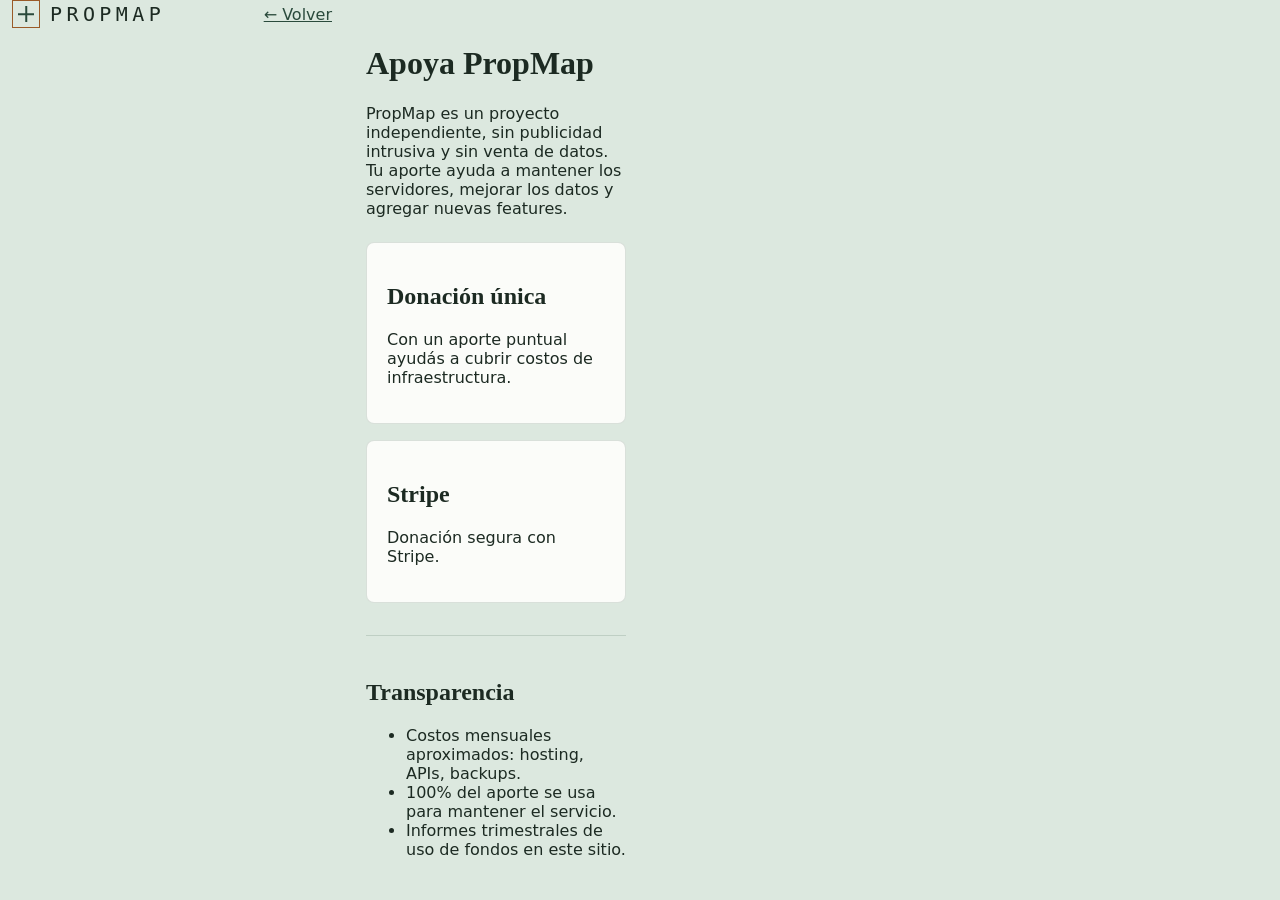
<file: static/apoya.html>
<!doctype html>
<html lang="es" data-theme="light">
<head>
<meta charset="utf-8" />
<meta name="viewport" content="width=device-width, initial-scale=1" />
<title>Apoya PropMap</title>
<link rel="stylesheet" href="styles.css" />
<link rel="stylesheet" href="css/tokens.css" />
<meta name="theme-color" content="#2f5346" />
</head>
<body>
<div class="shell">
  <header class="brand">
    <div class="brand-top">
      <div class="logo">
        <span class="logo-mark" aria-hidden="true"></span>
        <span class="logo-word">PROPMAP</span>
      </div>
      <div class="brand-actions">
        <a href="/" class="back-link">← Volver</a>
      </div>
    </div>
  </header>
  <main class="apoya-main">
    <h1>Apoya PropMap</h1>
    <p>PropMap es un proyecto independiente, sin publicidad intrusiva y sin venta de datos. Tu aporte ayuda a mantener los servidores, mejorar los datos y agregar nuevas features.</p>
    <div class="donate-cards">
      <div class="donate-card">
        <h2>Donación única</h2>
        <p>Con un aporte puntual ayudás a cubrir costos de infraestructura.</p>
        <a class="donate-btn large" href="https://buymeacoffee.com/propmap" target="_blank" rel="noopener">Donar con Buy Me a Coffee</a>
      </div>
      <div class="donate-card">
        <h2>Stripe</h2>
        <p>Donación segura con Stripe.</p>
        <a class="donate-btn large" href="https://buy.stripe.com/test_..." target="_blank" rel="noopener">Donar con Stripe</a>
      </div>
    </div>
    <section class="transparency">
      <h2>Transparencia</h2>
      <ul>
        <li>Costos mensuales aproximados: hosting, APIs, backups.</li>
        <li>100% del aporte se usa para mantener el servicio.</li>
        <li>Informes trimestrales de uso de fondos en este sitio.</li>
      </ul>
    </section>
  </main>
</div>
<script>
  const stored = localStorage.getItem('propmap.theme');
  const prefers = window.matchMedia('(prefers-color-scheme: dark)').matches;
  const theme = stored || (prefers ? 'dark' : 'light');
  document.documentElement.setAttribute('data-theme', theme);
</script>
</body>
</html>
</file>
<file: static/styles.css>
:root {
  --ink: #1c2a22;
  --muted: #5a6b61;
  --bg: #dce8df;
  --panel: #f3f7f3;
  --paper: #fbfcf9;
  --line: rgba(42, 74, 60, 0.16);
  --teal: #2a4a3c;
  --sand: #9a5a28;
  --flare: #d4e3b8;
  --deal: #1f7a4a;
  --good: #6a8f2e;
  --market: #3d6f8a;
  --high: #c45c3a;
  --warn: #a07a2e;
  --dock: 64px;
}
* { box-sizing: border-box; }
html, body { height: 100%; margin: 0; }
html { color-scheme: light; }
body {
  display: flex;
  flex-direction: column;
  overflow: hidden;
  font-family: "Atkinson Hyperlegible", system-ui, sans-serif;
  background: var(--bg);
  color: var(--ink);
  touch-action: manipulation;
  -webkit-tap-highlight-color: rgba(42, 74, 60, 0.12);
}
body.tablero-page {
  overflow: auto;
}
.search-strip {
  display: flex;
  gap: 8px;
  align-items: center;
  flex: 0 0 auto;
  margin: 10px 12px;
  padding: 8px 8px 8px 18px;
  background: var(--paper);
  border: 1px solid var(--line);
  border-radius: 22px;
  box-shadow: 0 10px 28px rgba(22, 36, 30, 0.08);
  z-index: 30;
  transition: box-shadow 220ms cubic-bezier(0.16, 1, 0.3, 1);
}
.search-strip:focus-within {
  box-shadow: 0 14px 34px rgba(22, 36, 30, 0.14);
}
.search-logo {
  flex: 0 0 auto;
  margin: 0 4px 0 2px;
  padding-right: 6px;
  gap: 12px;
}
.search-logo .logo-word {
  font-size: 15px;
  letter-spacing: 0.08em;
}
.operation-switch {
  display: flex;
  flex: 0 0 auto;
  gap: 3px;
  padding: 3px;
  border: 1px solid var(--line);
  border-radius: 999px;
  background: var(--panel);
}
.operation-switch button {
  padding: 8px 12px;
  background: transparent;
  color: var(--muted);
  font-weight: 600;
}
.operation-switch button[aria-pressed="true"] {
  background: var(--teal);
  color: var(--paper);
}
.rent-mode .sale-only,
.rent-mode .deal-block,
.rent-mode .price-analysis,
.rent-mode .market-pulse {
  display: none;
}
.rent-period {
  color: var(--muted);
  font-size: 0.78em;
  font-weight: 400;
}
.search-logo .logo-mark {
  width: 36px;
  height: 36px;
  border-width: 1.75px;
  border-radius: 10px;
}
.search-logo .logo-mark::before {
  top: 7px;
  bottom: 7px;
  width: 1.75px;
}
.search-logo .logo-mark::after {
  left: 7px;
  right: 7px;
  height: 1.75px;
}
.search-strip label {
  display: flex;
  flex: 1 1 auto;
  min-width: 0;
}
.search-strip input {
  width: 100%;
  border: 0;
  background: transparent;
  font-size: 15px;
  padding: 10px 4px;
}
.search-strip .primary {
  flex: 0 0 auto;
  width: auto;
  padding: 10px 18px;
  border-radius: 999px;
}
.search-go-icon { display: none; }
.search-strip .theme-toggle {
  width: 40px;
  height: 40px;
  flex: 0 0 auto;
  border-radius: 999px;
  display: grid;
  place-items: center;
  padding: 0;
}
.search-strip .theme-toggle svg { width: 18px; height: 18px; display: block; }
.search-strip .theme-toggle .icon-sun { display: none; }
html[data-theme="dark"] .search-strip .theme-toggle .icon-moon { display: none; }
html[data-theme="dark"] .search-strip .theme-toggle .icon-sun { display: block; }
html[data-theme="dark"] .search-strip {
  box-shadow: 0 12px 32px rgba(0, 0, 0, 0.35);
}
html[data-theme="dark"] .primary {
  background: linear-gradient(180deg, #e8c27a, #c99645);
  color: #1a1408;
}
h1, h2 {
  font-family: Newsreader, Georgia, serif;
  font-weight: 600;
  text-wrap: balance;
}
.shell {
  display: grid;
  grid-template-columns: minmax(280px, 340px) minmax(260px, 320px) 1fr minmax(300px, 380px);
  grid-template-rows: minmax(0, 1fr);
  flex: 1 1 auto;
  height: auto;
  min-height: 0;
  overflow: hidden;
}
.panel {
  display: flex;
  flex-direction: column;
  border-right: 1px solid var(--line);
  background:
    radial-gradient(900px 280px at 0 -10%, rgba(46, 196, 182, 0.16), transparent 55%),
    var(--panel);
  overflow: hidden;
  padding: 12px 0 12px 12px;
  min-height: 0;
}
.panel-scroll {
  flex: 1;
  min-height: 0;
  overflow: auto;
  padding: 0 12px 8px 0;
  scrollbar-width: thin;
  scrollbar-gutter: stable;
  scrollbar-color: var(--line) transparent;
}
.list-rail {
  display: flex;
  flex-direction: column;
  min-width: 0;
  min-height: 0;
  border-right: 1px solid var(--line);
  background:
    linear-gradient(180deg, rgba(8, 22, 30, 0.35), transparent 80px),
    #0a1a23;
  padding: 12px 0 12px 12px;
}
.list-rail .block-head {
  flex: 0 0 auto;
  padding: 0 12px 8px 0;
  border-bottom: 1px solid var(--line);
  margin-bottom: 10px;
}
.list-rail .block-head h2 { margin: 0; }
.list-rail #listCount {
  color: var(--muted);
  font-size: 12px;
}
.list-rail .list {
  flex: 1;
  min-height: 0;
  overflow: auto;
  padding-right: 12px;
  scrollbar-width: thin;
  scrollbar-gutter: stable;
  scrollbar-color: var(--line) transparent;
}
.list-loading {
  display: flex;
  flex-direction: column;
  gap: 8px;
  padding: 8px 2px 4px;
}
.list-loading-title {
  font-family: Newsreader, Georgia, serif;
  font-size: 18px;
  margin: 4px 0 0;
}
.list-loading-copy {
  color: var(--muted);
  font-size: 13px;
  margin: 0 0 8px;
  line-height: 1.4;
}
.list-loading-pulse {
  width: 10px;
  height: 10px;
  border-radius: 50%;
  background: var(--teal);
  box-shadow: 0 0 0 0 rgba(46, 196, 182, 0.55);
  animation: load-pulse 1.4s ease-out infinite;
}
.list-banner {
  margin: 0 0 4px;
  padding: 8px 10px;
  border: 1px solid rgba(46, 196, 182, 0.28);
  border-radius: 12px;
  background: rgba(46, 196, 182, 0.08);
  color: var(--ink);
  font-size: 12px;
  line-height: 1.35;
}
.card-skel {
  height: 90px;
  border-radius: 14px;
  border: 1px solid var(--line);
  background:
    linear-gradient(90deg, rgba(255,255,255,0.03) 0%, rgba(46, 196, 182, 0.08) 45%, rgba(255,255,255,0.03) 100%),
    rgba(7, 16, 24, 0.55);
  background-size: 180% 100%;
  animation: load-shimmer 1.6s ease-in-out infinite;
}
.map-loading {
  position: absolute;
  top: 14px;
  left: 50%;
  transform: translateX(-50%);
  z-index: 500;
  display: flex;
  align-items: center;
  gap: 8px;
  max-width: min(420px, calc(100% - 88px));
  padding: 8px 12px;
  border-radius: 999px;
  border: 1px solid var(--line);
  background: rgba(8, 22, 30, 0.9);
  color: var(--ink);
  font-size: 13px;
  backdrop-filter: blur(8px);
  pointer-events: none;
}
.map-loading[hidden] { display: none; }
.map-loading p { margin: 0; }
@keyframes load-pulse {
  0% { box-shadow: 0 0 0 0 rgba(46, 196, 182, 0.5); }
  70% { box-shadow: 0 0 0 10px rgba(46, 196, 182, 0); }
  100% { box-shadow: 0 0 0 0 rgba(46, 196, 182, 0); }
}
@keyframes load-shimmer {
  0% { background-position: 100% 0; }
  100% { background-position: -80% 0; }
}
@media (prefers-reduced-motion: reduce) {
  .list-loading-pulse, .card-skel { animation: none; }
}
.eyebrow {
  letter-spacing: 0.16em;
  text-transform: uppercase;
  font-size: 11px;
  color: var(--sand);
  margin: 0 0 6px;
}
.panel > .brand { padding-right: 14px; }
.brand {
  margin: 0 0 10px;
}
.brand-top {
  display: flex;
  align-items: center;
  justify-content: space-between;
  gap: 12px;
}
.logo {
  display: flex;
  align-items: center;
  gap: 10px;
  margin: 0;
  color: var(--ink);
}
.logo-mark {
  position: relative;
  flex: 0 0 auto;
  width: 28px;
  height: 28px;
  border: 1.5px solid var(--sand);
}
.logo-mark::before,
.logo-mark::after {
  content: "";
  position: absolute;
  background: var(--teal);
}
.logo-mark::before {
  left: 50%;
  top: 5px;
  bottom: 5px;
  width: 1.5px;
  transform: translateX(-50%);
}
.logo-mark::after {
  top: 50%;
  left: 5px;
  right: 5px;
  height: 1.5px;
  transform: translateY(-50%);
}
.logo-word {
  font-family: "IBM Plex Mono", ui-monospace, monospace;
  font-size: 20px;
  font-weight: 500;
  letter-spacing: 0.22em;
  line-height: 1;
  text-transform: uppercase;
}
.brand-tagline {
  margin: 8px 0 0;
  color: var(--muted);
  font-family: "Atkinson Hyperlegible", system-ui, sans-serif;
  font-size: 13px;
  font-weight: 400;
  letter-spacing: 0;
  line-height: 1.35;
  text-transform: none;
}
.brand-actions {
  display: flex;
  align-items: center;
  gap: 8px;
  margin-left: auto;
}
.donate-btn {
  display: inline-flex;
  align-items: center;
  justify-content: center;
  height: 36px;
  padding: 0 12px;
  border: 1px solid rgba(42, 74, 60, 0.28);
  background: var(--deal);
  color: #fff;
  font-size: 12px;
  font-weight: 700;
  letter-spacing: 0.04em;
  text-transform: uppercase;
  text-decoration: none;
  border-radius: 6px;
}
.donate-btn:hover, .donate-btn:focus-visible {
  outline: 2px solid var(--teal);
  outline-offset: 2px;
}
.donate-btn.large {
  height: 48px;
  font-size: 14px;
  border-radius: 8px;
}
.apoya-main {
  max-width: 800px;
  margin: 0 auto;
  padding: 24px;
}
.donate-cards {
  display: grid;
  grid-template-columns: repeat(auto-fit, minmax(260px, 1fr));
  gap: 16px;
  margin: 24px 0;
}
.donate-card {
  background: var(--paper);
  border: 1px solid var(--line);
  border-radius: 8px;
  padding: 20px;
}
.transparency {
  margin-top: 32px;
  padding-top: 24px;
  border-top: 1px solid var(--line);
}
.account-btn {
  flex: 0 0 auto;
  height: 36px;
  padding: 0 10px;
  border: 1px solid rgba(42, 74, 60, 0.28);
  background: rgba(42, 74, 60, 0.06);
  color: var(--ink);
  font-size: 12px;
  font-weight: 700;
  letter-spacing: 0.04em;
  text-transform: uppercase;
}
.account-btn:hover, .account-btn:focus-visible {
  outline: 2px solid var(--teal);
  outline-offset: 2px;
}
.account-btn.is-on {
  background: var(--teal);
  color: #f7faf6;
  border-color: var(--teal);
}
.account-menu {
  position: fixed;
  z-index: 2400;
  min-width: 248px;
  padding: 6px;
  background: var(--paper);
  border: 1px solid var(--line);
  border-radius: 12px;
  box-shadow: 0 14px 36px rgba(28, 42, 34, 0.18);
}
.account-menu[hidden] { display: none; }
.account-menu button {
  display: block;
  width: 100%;
  text-align: left;
  background: transparent;
  border: 0;
  border-radius: 8px;
  padding: 10px 12px;
  color: var(--ink);
  font-size: 14px;
  font-weight: 600;
}
.account-menu button:hover,
.account-menu button:focus-visible {
  background: rgba(42, 74, 60, 0.1);
}
.status a.verify-go {
  display: inline-block;
  margin-top: 10px;
  padding: 8px 14px;
  border-radius: 10px;
  background: var(--teal);
  color: #f7faf6;
  text-decoration: none;
  font-weight: 700;
}
.map-account { display: none; }
.info-btn {
  flex: 0 0 auto;
  width: 36px;
  height: 36px;
  padding: 0;
  border: 1px solid rgba(226, 196, 142, 0.45);
  background: rgba(226, 196, 142, 0.1);
  color: var(--sand);
  font-family: Newsreader, Georgia, serif;
  font-size: 18px;
  font-weight: 700;
  font-style: italic;
  line-height: 1;
}
.info-btn:hover, .info-btn:focus-visible {
  background: rgba(226, 196, 142, 0.22);
  outline: 2px solid var(--sand);
  outline-offset: 2px;
}
.sr-only {
  position: absolute;
  width: 1px;
  height: 1px;
  padding: 0;
  margin: -1px;
  overflow: hidden;
  clip: rect(0, 0, 0, 0);
  white-space: nowrap;
  border: 0;
}
.lede { color: var(--muted); margin: 10px 0 18px; }
.market-pulse {
  margin: 0 0 16px;
  padding: 12px 12px 10px;
  border: 1px solid var(--line);
  border-radius: 16px;
  background:
    linear-gradient(180deg, rgba(46, 196, 182, 0.08), transparent 42%),
    rgba(8, 22, 30, 0.55);
}
.market-pulse.collapsed .market-types,
.market-pulse.collapsed .market-split,
.market-pulse.collapsed .market-readout,
.market-pulse.collapsed .market-bars,
.market-pulse.collapsed .market-mix,
.market-pulse.collapsed .market-rent,
.market-pulse.collapsed .market-kicker { display: none; }
.market-readout {
  display: flex;
  gap: 8px;
  flex-wrap: wrap;
  margin: 0 0 10px;
}
.market-readout b {
  font-family: "IBM Plex Mono", ui-monospace, monospace;
  font-size: 20px;
}
.market-stat {
  flex: 1;
  min-width: 90px;
  border: 1px solid var(--line);
  border-radius: 12px;
  padding: 7px 8px;
}
.market-stat span { display: block; color: var(--muted); font-size: 11px; }
.market-stat.is-up b { color: var(--high); }
.market-stat.is-down b { color: var(--deal); }
.market-bars { display: grid; gap: 5px; margin: 0 0 10px; }
.mbar { display: grid; grid-template-columns: 58px 1fr auto; gap: 6px; align-items: center; font-size: 11px; }
.mbar i {
  display: block;
  height: 7px;
  border-radius: 99px;
  background: linear-gradient(90deg, #2ec4b6, #7dffb3);
}
.mbar b { color: var(--muted); font-weight: 500; }
.market-mix { display: flex; height: 8px; border-radius: 99px; overflow: hidden; margin: 0 0 10px; background: rgba(255,255,255,0.04); }
.market-mix i { display: block; height: 100%; }
.market-mix .oportunidad { background: #7dffb3; }
.market-mix .bueno { background: #b7e36d; }
.market-mix .mercado { background: #7eb6d6; }
.market-mix .caro { background: #ff8b6b; }
.market-row .fresh {
  display: inline-block;
  margin-left: 6px;
  color: var(--deal);
  font-size: 10px;
  letter-spacing: 0.04em;
  text-transform: uppercase;
}
.market-kicker {
  margin: 0 0 10px;
  color: var(--ink);
  font-size: 13px;
  line-height: 1.35;
}
.market-chart {
  height: 84px;
  margin: 0 0 10px;
}
.market-chart svg { width: 100%; height: 84px; display: block; }
.market-chart .axis {
  fill: var(--muted);
  font-size: 10px;
}
.market-types {
  display: flex;
  flex-wrap: wrap;
  gap: 6px;
  margin: 0 0 10px;
}
.market-type {
  border: 1px solid var(--line);
  background: rgba(255,255,255,0.03);
  color: var(--ink);
  border-radius: 999px;
  padding: 4px 9px;
  font-size: 11px;
}
.market-type.is-up { color: var(--high); }
.market-type.is-down { color: var(--deal); }
.market-split {
  display: grid;
  grid-template-columns: 1fr;
  gap: 10px;
}
.fold {
  border: 1px solid var(--line);
  border-radius: 12px;
  background: var(--paper);
  overflow: hidden;
}
.fold-head {
  width: 100%;
  display: flex;
  justify-content: space-between;
  align-items: center;
  gap: 10px;
  text-align: left;
  border-radius: 0;
  background: transparent;
  color: var(--ink);
  padding: 12px 14px;
  font-weight: 700;
  font-size: 13px;
}
.fold-head::after {
  content: "";
  width: 8px;
  height: 8px;
  border-right: 2px solid var(--sand);
  border-bottom: 2px solid var(--sand);
  transform: rotate(-45deg);
  transition: transform 0.16s ease;
}
.fold.is-open .fold-head::after {
  transform: rotate(45deg);
}
.fold-body {
  padding: 0 10px 10px;
}
.fold-body[hidden] { display: none; }
.market-list { display: grid; gap: 6px; }
.market-row {
  width: 100%;
  text-align: left;
  border: 1px solid var(--line);
  background: rgba(255,255,255,0.03);
  color: inherit;
  border-radius: 10px;
  padding: 7px 8px;
}
.market-row b { display: block; font-size: 12px; }
.market-row span { display: block; color: var(--muted); font-size: 11px; }
.market-row.is-strong { border-color: rgba(125, 255, 179, 0.35); }
.price-track { margin: 12px 0; }
.price-track ol { margin: 8px 0 0; padding-left: 16px; color: var(--muted); font-size: 12px; }
.price-track li.is-outlier { text-decoration: line-through; opacity: 0.55; }
.price-track li.is-outlier em {
  font-style: normal;
  text-decoration: none;
  margin-left: 4px;
  opacity: 1;
}
.kpis {
  display: grid;
  grid-template-columns: 1fr 1fr;
  gap: 8px;
  margin-bottom: 10px;
}
.kpi {
  background: rgba(255,255,255,0.03);
  border: 1px solid var(--line);
  border-radius: 14px;
  padding: 10px 12px;
}
.kpi b { display: block; font-size: 22px; font-family: "IBM Plex Mono", ui-monospace, monospace; font-variant-numeric: tabular-nums; }
.kpi span { color: var(--muted); font-size: 12px; }
.actions { margin-bottom: 8px; }
button, select, input, textarea {
  font: inherit;
  color: var(--ink);
}
button {
  border: 0;
  cursor: pointer;
  border-radius: 999px;
  padding: 10px 16px;
  background: rgba(255,255,255,0.08);
}
.primary {
  background: linear-gradient(180deg, #3fe0d0, #1aa394);
  color: #042226;
  font-weight: 600;
  width: 100%;
}
button:disabled { opacity: 0.55; cursor: wait; }
.pipeline-line {
  font-family: "IBM Plex Mono", ui-monospace, monospace;
  font-size: 11px;
  opacity: 0.8;
}
.filters {
  display: grid;
  grid-template-columns: 1fr 1fr;
  gap: 8px 10px;
  margin: 0 0 10px;
}
.filters > label {
  min-width: 0;
}
.filters .place-wrap,
.filters .span-2,
.filters .trait-filters,
.filters .size-counts {
  grid-column: 1 / -1;
}
.size-counts {
  display: grid;
  grid-template-columns: 1fr 1fr 1fr;
  gap: 8px;
}
.size-counts label {
  min-width: 0;
}
.size-counts select:disabled {
  opacity: 0.45;
}
.place-wrap { position: relative; }
.place-suggest {
  position: absolute;
  z-index: 30;
  left: 0;
  right: 0;
  top: calc(100% + 4px);
  background: #102632;
  border: 1px solid var(--line);
  border-radius: 10px;
  max-height: 240px;
  overflow: auto;
  box-shadow: 0 12px 30px rgba(0, 0, 0, 0.35);
}
.place-suggest button {
  display: block;
  width: 100%;
  text-align: left;
  background: transparent;
  border: 0;
  border-radius: 0;
  padding: 9px 12px;
}
.place-suggest button:hover,
.place-suggest button.is-active { background: rgba(46, 196, 182, 0.12); }
.place-suggest small { color: var(--muted); display: block; font-size: 11px; font-weight: 400; }
.place-suggest-empty {
  padding: 10px 12px;
  color: var(--muted);
  font-size: 13px;
}
.card-top {
  display: flex;
  align-items: center;
  justify-content: space-between;
  gap: 8px;
  min-width: 0;
}
.card-top .kind {
  white-space: nowrap;
  letter-spacing: 0.04em;
  padding: 3px 8px;
  font-size: 11px;
}
.card .price {
  margin: 0;
  font-size: 18px;
  font-weight: 700;
  font-variant-numeric: tabular-nums;
  line-height: 1.1;
  color: var(--sand);
}
.card-actions {
  display: flex;
  gap: 4px;
}
.fav-btn,
.cmp-btn {
  width: 32px;
  height: 32px;
  display: grid;
  place-items: center;
  padding: 0;
  background: transparent;
  border: 1px solid var(--line);
  color: var(--muted);
}
.fav-btn { color: var(--muted); }
.card.is-fav .fav-btn { color: var(--sand); border-color: rgba(226, 181, 106, 0.55); }
.cmp-btn.is-on {
  background: var(--sand);
  color: #1a1408;
  border-color: transparent;
}
input[type="number"] {
  color-scheme: light;
}
input[type="number"]::-webkit-inner-spin-button,
input[type="number"]::-webkit-outer-spin-button {
  filter: invert(1);
  opacity: 0.8;
}
.card.is-fav { border-color: rgba(226, 196, 142, 0.45); }
.card.is-selected {
  border-color: var(--teal);
  box-shadow: 0 0 0 1px rgba(46, 196, 182, 0.65);
  background: rgba(46, 196, 182, 0.08);
}
.card.is-contacted .kind { outline: 1px solid rgba(226, 196, 142, 0.5); }
.note-box {
  width: 100%;
  margin-top: 6px;
  min-height: 42px;
  resize: vertical;
  font-size: 12px;
}
.prop-pin {
  background: transparent;
  border: 0;
}
.prop-pin span {
  display: block;
  width: 14px;
  height: 14px;
  box-shadow: 0 0 0 2px rgba(7, 20, 28, 0.9);
}
.prop-pin.round span { border-radius: 50%; }
.prop-pin.square span { border-radius: 2px; }
.prop-pin.lost span {
  border-radius: 2px;
  background: transparent !important;
  border: 2px dashed #c4a06c;
  box-shadow: none;
}
.prop-pin.fav span { box-shadow: 0 0 0 2px #e2c48e; }
.zone-pin { background: transparent; border: 0; }
.zone-pin span {
  display: flex;
  align-items: center;
  justify-content: center;
  width: 26px;
  height: 26px;
  border-radius: 50%;
  border: 2px dashed currentColor;
  background: rgba(8, 22, 30, 0.82);
  box-shadow: 0 0 0 4px rgba(126, 182, 214, 0.16);
  font-size: 10px;
  font-weight: 700;
}
.zone-pin.approx span {
  border-radius: 3px;
  border-style: solid;
}
.zone-pin.is-lost span {
  border-style: dashed;
  opacity: 0.78;
}
.zone-pin.is-selected span {
  box-shadow: 0 0 0 4px rgba(46, 196, 182, 0.35);
  background: rgba(46, 196, 182, 0.18);
}
.leaflet-div-icon.pin-hub { background: transparent; border: none; }
.pin-hub span {
  display: block;
  width: 8px;
  height: 8px;
  border-radius: 50%;
  background: #2ec4b6;
  box-shadow: 0 0 0 2px rgba(7, 20, 28, 0.9);
}
.stack-pin span {
  width: 20px;
  height: 20px;
  border-style: solid;
  box-shadow: 0 0 0 2px rgba(126, 182, 214, 0.22);
  font-size: 9px;
}
.stack-pin.is-selected span {
  box-shadow: 0 0 0 3px rgba(46, 196, 182, 0.4);
}
.leaflet-popup.pick-popup .leaflet-popup-content {
  margin: 8px 10px;
}
.pick-popup .zone-popup strong { font-size: 13px; }
.zone-item {
  display: flex;
  flex-direction: column;
  gap: 2px;
  width: 100%;
  text-align: left;
  border-radius: 10px;
  padding: 7px 8px;
  margin: 0 0 6px;
  background: rgba(255,255,255,0.05);
}
.zone-item.is-selected { outline: 1px solid #2ec4b6; }
.card.is-approx { opacity: 0.92; }
.card.is-approx img { filter: grayscale(0.15); }
.card.is-noloc {
  outline: 1px dashed rgba(196, 154, 108, 0.6);
}
.barrio-label {
  background: transparent;
  border: 0;
  pointer-events: none;
}
.barrio-label div {
  background: rgba(8, 22, 30, 0.82);
  border: 1px solid rgba(46, 196, 182, 0.28);
  border-radius: 8px;
  padding: 3px 8px;
  text-align: center;
  color: #e8f4f2;
  line-height: 1.15;
}
.barrio-label strong { display: block; font-size: 11px; }
.barrio-label span { display: block; font-size: 10px; color: #9bb8b4; }
.barrio-tip {
  background: #10232d;
  color: #e8f4f2;
  border: 1px solid rgba(184, 214, 208, 0.14);
}
.map-hint {
  position: absolute;
  left: 14px;
  bottom: 38px;
  top: auto;
  z-index: 1000;
  margin: 0;
  padding: 6px 10px;
  border-radius: 999px;
  background: rgba(8, 22, 30, 0.82);
  color: var(--muted);
  font-size: 12px;
  pointer-events: none;
}
.map-legal {
  position: absolute;
  left: 14px;
  bottom: 12px;
  z-index: 1000;
  margin: 0;
  padding: 5px 10px;
  border-radius: 999px;
  font-size: 11px;
  color: var(--muted);
}
.map-legal a { color: var(--teal); }
.map-linkedin {
  position: absolute;
  right: 12px;
  bottom: 30px;
  z-index: 1000;
  width: 36px;
  height: 36px;
  display: grid;
  place-items: center;
  border-radius: 10px;
  background: rgba(251, 252, 249, 0.94);
  box-shadow: 0 8px 20px rgba(18, 28, 24, 0.12);
  color: #0a66c2;
}
.map-linkedin:hover { background: #fff; }
.map-linkedin svg { width: 20px; height: 20px; display: block; }
html[data-theme="dark"] .map-linkedin { background: #121820; color: #70b5f9; }
.ghost {
  background: transparent;
  color: var(--muted);
  padding: 4px 8px;
}
.barrio-averages { margin: 0; }
.barrio-averages .table-wrap { overflow: auto; max-height: 220px; }
.barrio-averages table { font-size: 12px; table-layout: fixed; width: 100%; }
.barrio-averages th,
.barrio-averages td { padding: 4px 4px; }
.barrio-averages th:nth-child(1),
.barrio-averages td:nth-child(1) { width: 46%; overflow: hidden; text-overflow: ellipsis; }
.barrio-averages th:nth-child(2),
.barrio-averages td:nth-child(2),
.barrio-averages th:nth-child(3),
.barrio-averages td:nth-child(3) { width: 27%; }
.pin-legend {
  display: inline-block;
  width: 9px;
  height: 9px;
  background: #7eb6d6;
  margin-right: 4px;
  vertical-align: middle;
}
.pin-legend.round { border-radius: 50%; }
.pin-legend.square {
  border-radius: 2px;
  width: 10px;
  height: 10px;
}
.pin-legend.lost {
  background: transparent;
  border: 1.5px dashed #c4a06c;
  border-radius: 2px;
  width: 10px;
  height: 10px;
  box-sizing: border-box;
}
.pin-legend.zone {
  width: 12px;
  height: 12px;
  border-radius: 50%;
  background: transparent;
  border: 2px dashed #7eb6d6;
  box-sizing: border-box;
}
.filters label, dialog label {
  display: flex;
  flex-direction: column;
  gap: 3px;
  font-size: 12px;
  color: var(--muted);
}
input, select, textarea {
  background: #071018;
  border: 1px solid var(--line);
  border-radius: 10px;
  padding: 6px 8px;
}
.check {
  flex-direction: row !important;
  align-items: flex-end !important;
  gap: 8px !important;
  margin-top: 0;
  padding-bottom: 6px;
}
.trait-filters {
  display: flex;
  flex-wrap: wrap;
  gap: 6px;
  align-items: center;
}
.filters .trait-filters label {
  flex-direction: row;
  align-items: center;
  justify-content: center;
  gap: 0;
  margin: 0;
  padding: 6px 11px;
  border: 1px solid var(--line);
  border-radius: 8px;
  background: var(--paper);
  color: var(--ink);
  font-size: 12px;
  font-weight: 400;
  line-height: 1.2;
  cursor: pointer;
  user-select: none;
  box-shadow: none;
}
.filters .trait-filters label:hover {
  border-color: var(--teal);
  background: #fff;
}
.filters .trait-filters label:has(input:checked) {
  background: var(--teal);
  border-color: var(--teal);
  color: var(--paper);
  font-weight: 700;
}
.trait-filters input {
  position: absolute;
  width: 1px;
  height: 1px;
  margin: 0;
  padding: 0;
  border: 0;
  clip: rect(0 0 0 0);
  overflow: hidden;
}
.filters .trait-filters label:focus-within {
  outline: 2px solid var(--teal);
  outline-offset: 2px;
}
.block { margin-top: 8px; }
.leaflet-div-icon.prop-pin,
.leaflet-div-icon.barrio-label {
  background: transparent;
  border: none;
}
.block-head {
  display: flex;
  justify-content: space-between;
  align-items: baseline;
}
.block-head h2 { font-size: 18px; margin: 0 0 8px; }
.list { display: flex; flex-direction: column; gap: 8px; contain: content; }
.list-pad { flex: 0 0 auto; pointer-events: none; }
.card {
  display: grid;
  grid-template-columns: 104px minmax(0, 1fr);
  gap: 12px;
  padding: 10px;
  align-items: stretch;
  border: 1px solid var(--line);
  border-radius: 20px;
  cursor: pointer;
  background: var(--paper);
}
.card-photo {
  display: flex;
  flex-direction: column;
  align-items: center;
  gap: 2px;
  width: 104px;
  min-height: 100%;
}
.card-shot {
  position: relative;
  width: 104px;
  flex: 0 0 auto;
}
.card.is-photo-only .card-shot {
  flex: 1 1 auto;
  min-height: 112px;
}
.card-photo img,
.card-photo .card-ph,
.card-shot img,
.card-shot .card-ph,
.card img,
.card-ph {
  width: 104px;
  height: 112px;
  object-fit: cover;
  border-radius: 16px;
  background: var(--flare);
  display: block;
}
.card.is-photo-only .card-shot img,
.card.is-photo-only .card-shot .card-ph {
  height: 100%;
  min-height: 112px;
}
.card-photo .radar-card.is-mini {
  flex: 0 0 auto;
  flex-direction: column;
  width: 104px;
  margin: 0;
  padding: 0;
  border: 0;
  background: transparent;
  display: flex;
  align-items: center;
  justify-content: flex-start;
}
.card-photo .radar-card.is-mini .radar-plot,
.card-photo .radar-card.is-mini svg {
  width: 104px;
  max-width: 104px;
}
.card-photo .radar-card.is-mini .radar-total {
  font-size: 13px;
}
html[data-theme="dark"] .radar-grid,
html[data-theme="dark"] .radar-spokes line,
html[data-theme="dark"] .card-photo .radar-grid,
html[data-theme="dark"] .card-photo .radar-spokes line {
  stroke: rgba(186, 208, 232, 0.42);
}
html[data-theme="dark"] .radar-grid.is-frame {
  stroke: rgba(214, 226, 240, 0.82);
  stroke-width: 1.5;
}
html[data-theme="dark"] .card-photo .radar-fill {
  fill: rgba(226, 181, 106, 0.32);
  stroke: var(--sand);
}
.card-score {
  position: absolute;
  left: 6px;
  bottom: 6px;
  min-width: 28px;
  height: 22px;
  padding: 0 6px;
  display: grid;
  place-items: center;
  border-radius: 999px;
  background: #1c2a22;
  color: #fbfcf9;
  font-size: 12px;
  font-weight: 700;
  font-variant-numeric: tabular-nums;
  line-height: 1;
}
.card-score.oportunidad { background: #1f7a4a; }
.card-score.bueno { background: #5d7a28; }
.card-score.caro { background: #c45c3a; }
.card-score.revisar { background: #a07a2e; }
.card-score.loteo { background: #8a7a62; }
.card-body {
  min-width: 0;
  display: flex;
  flex-direction: column;
  gap: 3px;
}
.card .place,
.card .headline,
.card .meta { margin: 0; }
.card .place {
  white-space: nowrap;
  overflow: hidden;
  text-overflow: ellipsis;
  font-size: 13px;
}
.card .meta { color: var(--muted); font-size: 12px; }
.card .price { color: var(--sand); font-weight: 700; }
.tag {
  display: inline-block;
  font-size: 11px;
  padding: 2px 7px;
  border-radius: 999px;
  margin-top: 4px;
}
.tag.oportunidad { background: rgba(125, 255, 179, 0.15); color: var(--deal); }
.tag.bueno { background: rgba(183, 227, 109, 0.12); color: var(--good); }
.tag.caro { background: rgba(255, 139, 107, 0.14); color: var(--high); }
.tag.revisar, .tag.sin { background: rgba(240, 195, 106, 0.12); color: var(--warn); }
.tag.loteo-fuera-de-mediana { background: rgba(196, 181, 160, 0.16); color: #e6d3bc; }
.tag.rent { background: rgba(46, 196, 182, 0.12); color: var(--teal); }
.rent-strip {
  display: grid;
  gap: 2px;
  margin-top: 4px;
  font-size: 12px;
  color: var(--muted);
}
.rent-strip span {
  white-space: nowrap;
  overflow: hidden;
  text-overflow: ellipsis;
}
.rent-strip b { color: var(--teal); font-weight: 600; }
.rent-estimate {
  margin: 0 0 4px;
  padding: 10px 12px;
  border: 1px solid var(--line);
  border-radius: 14px;
  background: var(--paper);
}
.rent-estimate h4 { margin: 0 0 8px; font-size: 14px; }
.rent-row { display: grid; gap: 2px; margin: 0 0 8px; }
.rent-row span { color: var(--muted); font-size: 11px; }
.rent-row b { font-size: 14px; color: var(--teal); }
.rent-row small { color: var(--muted); font-size: 11px; }
.radar-card {
  margin: 10px 0 12px;
  padding: 10px 12px 6px;
  border: 1px solid var(--line);
  border-radius: 14px;
  background:
    radial-gradient(120px 80px at 80% 0%, rgba(154, 90, 40, 0.08), transparent 70%),
    var(--paper);
}
.radar-card h4 { margin: 0 0 2px; font-size: 14px; }
.radar-plot {
  position: relative;
  width: 100%;
  max-width: 260px;
  margin: 0 auto;
}
.radar-card svg { width: 100%; height: auto; display: block; }
.radar-grid { fill: none; stroke: rgba(42, 74, 60, 0.28); stroke-width: 1; }
.radar-grid.is-frame { stroke: rgba(42, 74, 60, 0.55); stroke-width: 1.5; }
.radar-spokes line { stroke: rgba(42, 74, 60, 0.16); stroke-width: 1; }
.radar-spokes line.is-missing { stroke: rgba(42, 74, 60, 0.28); stroke-dasharray: 3 3; }
.radar-fill {
  fill: rgba(154, 90, 40, 0.28);
  stroke: var(--sand);
  stroke-width: 1.6;
  stroke-linejoin: round;
}
.radar-dot { fill: var(--sand); stroke: var(--paper); stroke-width: 1; }
.radar-miss { fill: var(--paper); stroke: var(--muted); stroke-width: 1.2; }
.radar-total {
  position: absolute;
  left: 50%;
  top: 50%;
  transform: translate(-50%, -52%);
  margin: 0;
  padding: 0;
  border: 0;
  border-radius: 0;
  background: none;
  box-shadow: none;
  font-family: "IBM Plex Mono", ui-monospace, monospace;
  font-size: 18px;
  font-weight: 700;
  line-height: 1;
  color: var(--ink);
  pointer-events: none;
}
.radar-cap {
  font-family: "IBM Plex Mono", ui-monospace, monospace;
  font-size: 8.5px;
  fill: var(--teal);
  letter-spacing: 0.03em;
}
.radar-cap.is-missing { fill: var(--muted); }
.radar-pending {
  margin: 4px 0 6px;
  font-size: 11px;
  color: var(--muted);
  line-height: 1.35;
}
.radar-notes {
  list-style: none;
  margin: 6px 0 4px;
  padding: 0;
  display: grid;
  gap: 4px;
}
.radar-notes li {
  display: grid;
  grid-template-columns: 118px 28px 1fr;
  gap: 6px;
  font-size: 11px;
  color: var(--muted);
  align-items: baseline;
}
.radar-notes li.is-missing b { color: var(--muted); }
.radar-notes b { color: var(--ink); font-weight: 700; }
.radar-notes small { color: var(--muted); }
.radar-card.is-mini {
  margin: 6px 0 0;
  padding: 4px;
  background: transparent;
  border: none;
}
.radar-card.is-mini .radar-plot { max-width: 84px; }
.radar-card.is-mini svg { width: 84px; }
.radar-card.is-mini .radar-total { font-size: 13px; }
.radar-card.is-mini .radar-notes { display: none; }
.radar-card.is-mini .radar-pending { display: none; }
.radar-card.is-mini .radar-legend {
  display: grid;
  gap: 1px;
  width: 104px;
  margin: 2px 0 0;
  padding: 0;
  list-style: none;
}
.radar-card.is-mini .radar-legend li {
  display: flex;
  justify-content: space-between;
  gap: 4px;
  font-size: 10px;
  line-height: 1.25;
  color: var(--muted);
}
.radar-card.is-mini .radar-legend b {
  font-weight: 650;
  color: var(--ink);
}
.radar-card.is-mini .radar-legend span {
  font-variant-numeric: tabular-nums;
  color: var(--teal);
}
.radar-card.is-mini .radar-legend li.is-missing span { color: var(--muted); }
.ficha-bundle {
  margin: 0 0 12px;
  border: 1px solid var(--line);
  border-radius: 14px;
  background: var(--paper);
  overflow: hidden;
}
.ficha-bundle .radar-card {
  margin: 0;
  border: 0;
  border-radius: 0;
  background: transparent;
}
.ficha-bundle .ficha-fold {
  margin: 0;
  border: 0;
  border-top: 1px solid var(--line);
  border-radius: 0;
  background: transparent;
}
.near-fold .near-list {
  margin: 0;
  border: 0;
  border-radius: 0;
  background: transparent;
  padding: 0;
}
.fold {
  margin: 0 0 10px;
  border: 1px solid var(--line);
  border-radius: 14px;
  background: var(--paper);
}
.fold > summary {
  cursor: pointer;
  list-style: none;
  padding: 10px 12px;
  font-size: 14px;
  font-weight: 700;
}
.fold > summary::-webkit-details-marker { display: none; }
.fold > summary::after {
  content: "▾";
  float: right;
  color: var(--muted);
  font-weight: 400;
}
.fold:not([open]) > summary::after { content: "▸"; }
.fold > :not(summary):not(.fold-head):not(.rent-estimate) { padding: 0 12px 12px; }
.fold > .rent-estimate { margin: 0 12px 12px; }
.near-list {
  margin: 0 0 12px;
  padding: 10px 12px;
  border: 1px solid var(--line);
  border-radius: 14px;
  background: var(--paper);
}
.near-list h4 { margin: 0 0 4px; font-size: 14px; }
.near-list ul { list-style: none; margin: 8px 0 0; padding: 0; display: grid; gap: 4px; }
.near-list section { margin: 8px 0 0; }
.near-list h5 {
  margin: 0 0 4px;
  font-size: 11px;
  font-weight: 700;
  letter-spacing: 0.06em;
  text-transform: uppercase;
  color: var(--muted);
}
.near-item {
  width: 100%;
  text-align: left;
  border: 0;
  background: rgba(42, 74, 60, 0.05);
  border-radius: 8px;
  padding: 8px 10px;
  cursor: pointer;
  display: grid;
  grid-template-columns: 10px 1fr;
  gap: 8px;
  align-items: start;
}
.near-dot {
  width: 8px;
  height: 8px;
  margin-top: 5px;
  border-radius: 50%;
  background: #2a4a3c;
}
.near-item.is-health .near-dot { background: #1f7a4a; }
.near-item.is-police .near-dot { background: #9a5a28; }
.near-item.is-transport .near-dot { background: #3d6f8a; }
.near-item.is-beach .near-dot { background: #2a6f8a; }
.near-item.is-plaza .near-dot { background: #5a7a38; }
.near-item.is-shop .near-dot { background: #b5812a; }
.near-item.is-school .near-dot { background: #6b4c9a; }
.near-item.is-subway .near-dot { background: #7a3d6a; }
.near-item.is-train .near-dot { background: #4a4a4a; }
.near-item span { display: grid; gap: 2px; }
.near-item b { font-size: 13px; color: var(--ink); }
.near-item small { font-size: 11px; color: var(--muted); }
.near-item:hover { background: rgba(154, 90, 40, 0.12); }
.market-rent { display: grid; grid-template-columns: 1fr 1fr; gap: 8px; margin: 0 0 10px; }
.market-rent .muted { grid-column: 1 / -1; margin: 0; }
.market-stat small { display: block; color: var(--muted); font-size: 11px; margin-top: 2px; }
.map-wrap { position: relative; height: 100%; min-height: 0; }
#map { height: 100%; background: #08151c; }
table { width: 100%; border-collapse: collapse; font-size: 13px; }
th, td { padding: 6px 4px; text-align: left; border-bottom: 1px solid var(--line); }
th { color: var(--muted); font-weight: 500; }
.legend { display: flex; gap: 12px; flex-wrap: wrap; margin-top: 8px; color: var(--muted); font-size: 12px; }
.dot {
  width: 9px; height: 9px; border-radius: 50%; display: inline-block; margin-right: 4px;
}
.dot.deal { background: var(--deal); }
.dot.good { background: var(--good); }
.dot.market { background: var(--market); }
.dot.high { background: var(--high); }
.fab {
  position: fixed;
  left: 18px;
  bottom: 18px;
  z-index: 500;
  background: #e2c48e;
  color: #1a1408;
  font-weight: 600;
}
dialog {
  border: 1px solid var(--line);
  border-radius: 18px;
  background: #10232d;
  color: var(--ink);
  width: min(520px, 92vw);
}
dialog::backdrop { background: rgba(0,0,0,0.55); }
.welcome-dialog, .help-dialog {
  width: min(440px, 92vw);
  padding: 0;
  border: 1px solid rgba(226, 196, 142, 0.28);
  background:
    radial-gradient(520px 180px at 0 -20%, rgba(46, 196, 182, 0.18), transparent 60%),
    #10232d;
}
.welcome-dialog::backdrop, .help-dialog::backdrop {
  background: rgba(4, 12, 16, 0.72);
}
.welcome-card { padding: 28px 26px 22px; }
.welcome-card h2, .help-dialog h2 {
  font-family: Fraunces, Georgia, serif;
  font-size: 28px;
  margin: 0 0 12px;
  line-height: 1.15;
}
.welcome-card p, .help-dialog p, .help-list {
  color: var(--muted);
  font-size: 14px;
  line-height: 1.45;
  margin: 0 0 12px;
}
.welcome-card strong, .help-rent strong { color: var(--ink); font-weight: 600; }
.welcome-note {
  padding: 8px 10px;
  border-left: 3px solid var(--teal);
  background: rgba(46, 196, 182, 0.08);
  font-size: 13px !important;
}
.welcome-dialog .primary { margin-top: 8px; }
.help-dialog form { padding: 24px 24px 18px; }
.help-list {
  padding-left: 18px;
  display: grid;
  gap: 8px;
}
.help-list li::marker { color: var(--teal); }
.help-rent {
  margin: 4px 0 0;
  padding: 10px 12px;
  border: 1px solid rgba(46, 196, 182, 0.22);
  border-radius: 12px;
  background: rgba(46, 196, 182, 0.07);
}
.help-rent em { font-style: normal; color: var(--sand); }
.help-dialog .dialog-actions .primary { width: auto; min-width: 120px; }
.help-legal { font-size: 13px; color: var(--muted); }
.help-legal a { color: var(--teal); }
.auth-dialog, .settings-dialog {
  width: min(420px, 92vw);
  padding: 0;
}
.auth-dialog.is-soon { width: min(380px, 92vw); }
.auth-soon {
  position: relative;
  overflow: hidden;
  padding: 28px 24px 20px;
  background:
    linear-gradient(180deg, rgba(212, 227, 184, 0.28), transparent 42%),
    var(--paper);
}
.auth-soon-kicker {
  margin: 0 0 10px;
  font-family: "IBM Plex Mono", ui-monospace, monospace;
  font-size: 11px;
  letter-spacing: 0.16em;
  text-transform: uppercase;
  color: var(--sand);
}
.auth-soon h2 {
  margin: 0 0 8px;
  font-size: 32px;
  line-height: 1.05;
}
.auth-soon p {
  margin: 0 0 18px;
  color: var(--muted);
  max-width: 28ch;
}
.auth-soon-stamp {
  position: absolute;
  top: 22px;
  right: 18px;
  margin: 0;
  padding: 6px 10px 5px;
  border: 2px solid var(--sand);
  color: var(--sand);
  font-family: "IBM Plex Mono", ui-monospace, monospace;
  font-size: 11px;
  letter-spacing: 0.14em;
  text-transform: uppercase;
  transform: rotate(-11deg);
  background: rgba(251, 252, 249, 0.86);
}
.auth-soon .dialog-actions { margin: 0; }
.auth-soon .dialog-actions .primary { width: auto; min-width: 132px; }
.auth-dialog form, .settings-dialog form { padding: 22px 22px 18px; }
.auth-tabs {
  display: grid;
  grid-template-columns: 1fr 1fr;
  gap: 4px;
  margin: 0 0 14px;
}
.auth-tabs button {
  border-radius: 10px;
  padding: 8px 10px;
  font-size: 13px;
}
.auth-tabs button.is-on {
  background: var(--teal);
  color: #f7faf6;
}
.status.is-ok { color: var(--deal); }
.settings-facts {
  display: grid;
  gap: 8px;
  margin: 0 0 14px;
}
.settings-facts div {
  display: grid;
  grid-template-columns: 110px 1fr;
  gap: 8px;
  font-size: 14px;
}
.settings-facts dt { color: var(--muted); }
.settings-row { justify-content: space-between; flex-wrap: wrap; }
.danger-zone {
  margin: 16px 0 8px;
  padding: 12px;
  border: 1px solid rgba(196, 92, 58, 0.35);
  border-radius: 12px;
}
.danger-zone legend { color: var(--high); font-weight: 700; }
.alerts-zone {
  margin: 16px 0 8px;
  padding: 12px;
  border: 1px solid rgba(0, 150, 136, 0.35);
  border-radius: 12px;
}
.alerts-zone legend { color: var(--teal); font-weight: 700; }
.alerts-list { margin-top: 10px; }
.alert-item {
  display: flex;
  align-items: center;
  gap: 12px;
  padding: 10px;
  background: var(--card);
  border: 1px solid var(--line);
  border-radius: 8px;
  margin-bottom: 8px;
  flex-wrap: wrap;
}
.alert-filters { flex: 1; min-width: 200px; font-family: monospace; font-size: 12px; color: var(--muted); }
.alert-status { font-weight: 600; font-size: 13px; }
.alert-actions { display: flex; gap: 8px; }
.alert-toggle, .alert-delete { font-size: 12px; padding: 6px 10px; }
.danger {
  background: var(--high);
  color: #fff8f0;
  margin-top: 10px;
}
.legal-bar {
  margin-top: 18px;
  padding-top: 12px;
  border-top: 1px solid var(--line);
  color: var(--muted);
  font-size: 11px;
  line-height: 1.45;
}
.legal-bar a { color: var(--teal); }
.legal-page {
  min-height: 100%;
  background: var(--bg);
}
.legal-head {
  display: flex;
  justify-content: space-between;
  align-items: center;
  gap: 12px;
  padding: 16px 22px;
  border-bottom: 1px solid var(--line);
  background: var(--paper);
}
.legal-doc {
  max-width: 720px;
  margin: 0 auto;
  padding: 28px 20px 80px;
}
.legal-doc h1 { font-family: Newsreader, Georgia, serif; font-size: 36px; margin: 0 0 12px; }
.legal-doc h2 { font-family: Newsreader, Georgia, serif; margin: 28px 0 10px; }
.legal-doc h3 { font-size: 16px; margin: 16px 0 8px; }
.legal-doc p, .legal-doc li { line-height: 1.5; color: var(--ink); }
.legal-doc .eyebrow {
  font-family: "IBM Plex Mono", ui-monospace, monospace;
  font-size: 11px;
  letter-spacing: 0.12em;
  text-transform: uppercase;
  color: var(--sand);
  margin: 0 0 8px;
}
.legal-toc {
  display: flex;
  flex-wrap: wrap;
  gap: 10px 14px;
  margin: 0 0 24px;
  font-size: 14px;
}
.legal-toc a { color: var(--teal); }
.city-figure { margin: 8px 0 18px; }
.city-figure-num {
  display: block;
  font-family: Newsreader, Georgia, serif;
  font-size: clamp(52px, 8vw, 76px);
  line-height: 0.9;
  letter-spacing: -0.03em;
}
.city-figure-unit {
  display: block;
  margin-top: 6px;
  font-family: "IBM Plex Mono", ui-monospace, monospace;
  font-size: 12px;
  letter-spacing: 0.08em;
  text-transform: uppercase;
  color: var(--sand);
}
.city-jump { margin: 0 0 18px; }
.city-jump a, .city-nav a { color: var(--teal); }
.city-nav {
  display: flex;
  flex-wrap: wrap;
  gap: 4px 16px;
  margin: 0 0 18px;
}
.city-nav a {
  display: inline-flex;
  align-items: center;
  min-height: 48px;
}
.city-list { padding-left: 18px; }
.city-list li { margin: 0 0 10px; }
.city-list span { display: block; color: var(--muted); font-size: 14px; }
.seo-dir { padding-left: 18px; }
.seo-dir > li { margin: 0 0 14px; }
.seo-dir ul { margin: 4px 0 0; padding-left: 16px; }
.legal-note { margin-top: 28px; color: var(--muted); font-size: 13px; }
.approx-cell { pointer-events: none; }
@media (prefers-reduced-motion: reduce) {
  .welcome-dialog, .help-dialog { animation: none; }
}
.row { display: grid; grid-template-columns: 1fr 1fr 1fr; gap: 8px; }
.dialog-actions { display: flex; justify-content: flex-end; gap: 8px; margin-top: 12px; }
.facebook-links a { color: var(--teal); }
.leaflet-popup-content-wrapper, .leaflet-popup-tip {
  background: #10232d;
  color: var(--ink);
}
.leaflet-popup-content { margin: 10px 12px; }
.popup img { width: 100%; height: 110px; object-fit: cover; border-radius: 8px; }
.popup a { color: var(--teal); }
.popup-blurb {
  margin: 8px 0 0;
  color: var(--muted);
  font-size: 12px;
  line-height: 1.35;
}
.search-row { display: flex; gap: 8px; }
.search-row .primary { flex: 1; }
.search-row button { width: auto; }
.kind {
  display: inline-block;
  font-size: 11px;
  font-weight: 700;
  letter-spacing: 0.04em;
  text-transform: uppercase;
  padding: 2px 8px;
  border-radius: 999px;
  background: rgba(46, 196, 182, 0.18);
  color: var(--teal);
}
.kind.depto, .kind.departamento { background: rgba(126, 182, 214, 0.2); color: #9fd2ef; }
.kind.ph { background: rgba(226, 196, 142, 0.2); color: var(--sand); }
.kind.casa { background: rgba(125, 255, 179, 0.12); color: var(--deal); }
.kind.credit { background: rgba(226, 196, 142, 0.18); color: #e2c48e; }
.kind.owner { background: rgba(125, 255, 179, 0.12); color: var(--deal); }
.kind.urgent { background: rgba(226, 140, 110, 0.18); color: #f0b49a; }
.kind.lost { background: rgba(196, 154, 108, 0.22); color: #e2c48e; }
.kind.real { background: rgba(46, 196, 182, 0.16); color: #7ee0d4; }
.loc-missing {
  margin: 8px 0;
  padding: 8px 10px;
  border: 1px dashed rgba(196, 154, 108, 0.55);
  border-radius: 10px;
  color: #e2c48e;
  font-size: 13px;
}
.headline {
  font-size: 13px;
  margin: 2px 0 0;
  display: -webkit-box;
  -webkit-line-clamp: 2;
  -webkit-box-orient: vertical;
  overflow: hidden;
}
.chips { display: flex; flex-wrap: wrap; gap: 4px; margin-top: 6px; }
.card .chips {
  flex-wrap: wrap;
  overflow: hidden;
  max-height: 44px;
  margin-top: 2px;
}
.chip {
  font-size: 10px;
  padding: 2px 6px;
  border-radius: 999px;
  background: rgba(255,255,255,0.06);
  color: var(--muted);
}
.tag.quality { background: rgba(46, 196, 182, 0.12); color: var(--teal); }
.detail {
  margin-top: 0;
  display: flex;
  flex-direction: column;
  height: 100%;
  min-height: 0;
  max-height: 100%;
  overflow: hidden;
  padding: 0;
  scrollbar-width: thin;
  scrollbar-gutter: stable;
  scrollbar-color: var(--line) transparent;
  border-left: 1px solid var(--line);
  border-radius: 0;
  background:
    radial-gradient(700px 240px at 100% -10%, rgba(46, 196, 182, 0.12), transparent 55%),
    var(--panel);
  font-size: 13px;
}
.detail-body {
  flex: 1 1 auto;
  min-height: 0;
  overflow-x: hidden;
  overflow-y: auto;
  overscroll-behavior: contain;
  padding: 16px 12px 32px 16px;
  scrollbar-width: thin;
  scrollbar-gutter: stable;
  scrollbar-color: var(--line) transparent;
}
.detail.is-empty {
  display: flex;
  align-items: center;
  justify-content: center;
  text-align: center;
  padding: 24px;
}
.detail-close {
  float: right;
  margin: -6px -6px 8px 8px;
}
.edit-form {
  margin-top: 12px;
  display: grid;
  gap: 8px;
}
.edit-form.is-locked .edit-fields { display: none; }
.edit-hint { margin: 0; font-size: 12px; }
.detail h3 { margin: 8px 0 4px; font-size: 16px; }
.detail .desc { color: var(--ink); max-height: none; overflow: visible; white-space: pre-wrap; }
.desc-struct { margin: 0; }
.desc-struct dt {
  margin-top: 10px;
  font-size: 11px;
  letter-spacing: 0.04em;
  text-transform: uppercase;
  color: var(--muted);
}
.desc-struct dd { margin: 2px 0 0; }
.detail-lead { margin: 4px 0 12px; }
.detail-title { margin: 2px 0 8px; font-size: 18px; line-height: 1.35; font-weight: 500; }
.detail-copy p { margin: 0 0 8px; font-size: 15px; line-height: 1.45; }
.detail-head {
  display: flex;
  flex-direction: column;
  align-items: stretch;
  gap: 8px;
  min-width: 0;
}
.detail-kicker {
  display: flex;
  justify-content: space-between;
  align-items: baseline;
  gap: 12px;
  min-width: 0;
}
.detail-kicker .kind { flex: 0 0 auto; white-space: nowrap; letter-spacing: 0; }
.detail-price {
  flex: 0 0 auto;
  margin: 0;
  font-family: "IBM Plex Mono", ui-monospace, monospace;
  font-size: 18px;
  font-weight: 600;
  color: var(--sand);
  white-space: nowrap;
  letter-spacing: -0.02em;
}
.detail-flags {
  display: flex;
  flex-wrap: wrap;
  gap: 6px;
}
.detail-link {
  display: block;
  word-break: break-all;
  color: var(--teal);
  font-size: 12px;
  margin: 6px 0 12px;
}
.detail-photos { margin: 0 0 10px; }
.detail-hero {
  width: 100%;
  height: auto;
  max-height: 280px;
  aspect-ratio: 3 / 2;
  object-fit: cover;
  border-radius: 12px;
  background: #123;
}
.detail-film {
  display: flex;
  gap: 6px;
  margin-top: 6px;
}
.detail-film button {
  padding: 0;
  border-radius: 8px;
  border: 1px solid transparent;
  background: transparent;
}
.detail-film button.is-on { border-color: var(--teal); }
.detail-film img {
  width: 64px;
  height: 48px;
  object-fit: cover;
  border-radius: 7px;
  display: block;
}
.detail h4 { margin: 14px 0 6px; font-size: 13px; color: var(--muted); font-weight: 600; }
.muted { color: var(--muted); }
@media (max-width: 1320px) {
  .shell { grid-template-columns: minmax(260px, 320px) minmax(240px, 300px) 1fr; }
  .detail {
    position: fixed;
    right: 0;
    top: 0;
    width: min(400px, 100vw);
    height: 100%;
    z-index: 800;
    box-shadow: -12px 0 40px rgba(0,0,0,0.35);
  }
  .detail.is-empty { display: none; }
}
@media (max-width: 980px) {
  .shell {
    grid-template-columns: minmax(0, 1fr) minmax(0, 1fr);
    grid-template-rows: 48vh 52vh;
  }
  .panel { height: auto; }
  .list-rail { height: auto; }
  .map-wrap { height: auto; grid-column: 1 / -1; }
  .market-split { grid-template-columns: 1fr; }
}

.facts {
  display: grid;
  grid-template-columns: 1fr 1fr;
  gap: 6px;
  margin: 10px 0;
}
.fact {
  background: rgba(255,255,255,0.04);
  border: 1px solid var(--line);
  border-radius: 10px;
  padding: 8px;
}
.fact span { display: block; color: var(--muted); font-size: 11px; }
.fact b { font-size: 13px; }
.detail h3 { margin: 8px 0 4px; font-size: 16px; }
.detail .desc { color: var(--ink); max-height: none; overflow: visible; white-space: pre-wrap; }
.card .kind { font-size: 12px; }
.headline { font-weight: 500; }
.kind.terreno { background: rgba(196, 154, 108, 0.22); color: #e2c48e; }
.kind.local, .kind.oficina, .kind.galpon { background: rgba(140, 170, 210, 0.18); color: #c5d4ea; }
.dot.warn { background: var(--warn); }
.dot.loteo { background: #c4b5a0; }
.crawl-check { margin: 8px 0 0; }
.map-legend {
  position: absolute;
  top: 12px;
  right: 12px;
  z-index: 1100;
  width: min(300px, calc(100% - 24px));
  max-height: min(70%, 420px);
  overflow: auto;
  background: rgba(8, 22, 30, 0.94);
  border: 1px solid var(--line);
  border-radius: 12px;
  padding: 10px 12px 8px;
  font-size: 11px;
  line-height: 1.4;
  color: var(--ink);
  pointer-events: auto;
}
.map-legend-head {
  display: flex;
  justify-content: space-between;
  align-items: center;
  gap: 8px;
  margin-bottom: 6px;
}
.map-legend h3 {
  margin: 0;
  font-size: 13px;
  font-family: Outfit, system-ui, sans-serif;
  font-weight: 600;
}
.map-legend ul {
  list-style: none;
  margin: 0;
  padding: 0;
}
.map-legend li {
  display: flex;
  gap: 8px;
  align-items: flex-start;
  margin: 0 0 7px;
}
.map-legend .dot, .map-legend .pin-legend { margin-top: 3px; flex: 0 0 auto; }
.map-legend.collapsed ul { display: none; }
.pin-legend.barrio {
  width: 12px;
  height: 12px;
  border-radius: 3px;
  background: rgba(46, 196, 182, 0.28);
  border: 1px solid rgba(46, 196, 182, 0.75);
  box-sizing: border-box;
}
.deal-block {
  margin: 2px 0 10px;
}
.deal-head {
  display: flex;
  align-items: center;
  justify-content: space-between;
  gap: 8px;
  margin: 0 0 4px;
}
.deal-head > span {
  font-size: 12px;
  color: var(--muted);
}
.deal-help {
  position: relative;
}
.deal-help summary {
  list-style: none;
  display: grid;
  place-items: center;
  width: 18px;
  height: 18px;
  margin: 0;
  padding: 0;
  border-radius: 50%;
  border: 1px solid rgba(154, 90, 40, 0.45);
  background: transparent;
  color: var(--sand);
  font-family: Newsreader, Georgia, serif;
  font-size: 12px;
  font-weight: 700;
  font-style: italic;
  line-height: 1;
  cursor: pointer;
}
.deal-help summary::-webkit-details-marker,
.deal-help summary::marker { display: none; content: none; }
.deal-help p {
  position: absolute;
  right: 0;
  top: calc(100% + 6px);
  z-index: 50;
  width: min(260px, calc(100vw - 40px));
  margin: 0;
  padding: 8px 10px;
  border: 1px solid var(--line);
  border-radius: 10px;
  background: var(--paper);
  color: var(--ink);
  font-size: 12px;
  line-height: 1.4;
  box-shadow: 0 10px 24px rgba(28, 42, 34, 0.14);
}
.deal-block input[type="range"] {
  width: 100%;
  height: 32px;
  margin: 0;
  padding: 0;
  border: 0;
  background: transparent;
  accent-color: var(--deal);
  touch-action: pan-x;
}
.deal-track {
  height: 8px;
  border-radius: 999px;
  margin-top: 6px;
  background: linear-gradient(90deg, #8aa 0%, var(--market) 28%, var(--good) 55%, var(--deal) 82%, var(--warn) 100%);
}
.tag.revisar-outlier, .tag.revisar-se-ales, .tag.revisar-se-ales {
  background: rgba(240, 195, 106, 0.14);
  color: var(--warn);
}
.skip-link {
  position: absolute;
  left: 8px;
  top: -40px;
  z-index: 2000;
  padding: 8px 12px;
  background: var(--flare);
  color: #121814;
  border-radius: 8px;
}
.skip-link:focus { top: 8px; }
body:not(.is-admin) .admin-only { display: none !important; }
.searching-banner {
  margin: 0 8px 10px 0;
  padding: 10px 12px;
  border: 1px dashed rgba(196, 132, 74, 0.55);
  border-radius: 12px;
  background: rgba(196, 132, 74, 0.1);
  color: var(--ink);
  font-size: 13px;
  line-height: 1.4;
}
.searching-banner[hidden] { display: none; }
.survey-frame {
  pointer-events: none;
  position: absolute;
  inset: 10px;
  z-index: 400;
  border: 1px solid rgba(196, 168, 112, 0.28);
}
.survey-frame::before,
.survey-frame::after {
  content: "";
  position: absolute;
  width: 14px;
  height: 14px;
  border: 2px solid var(--sand);
}
.survey-frame::before { top: -2px; left: -2px; border-right: 0; border-bottom: 0; }
.survey-frame::after { right: -2px; bottom: -2px; border-left: 0; border-top: 0; }
.dock {
  display: none;
  position: fixed;
  left: 0;
  right: 0;
  bottom: 0;
  z-index: 1200;
  padding: 8px 10px calc(8px + env(safe-area-inset-bottom));
  background: rgba(18, 24, 20, 0.94);
  border-top: 1px solid var(--line);
  backdrop-filter: blur(10px);
  overscroll-behavior: contain;
}
.dock button {
  flex: 1;
  border-radius: 12px;
  padding: 10px 6px;
  background: transparent;
  color: var(--muted);
}
.dock button[aria-selected="true"] {
  background: rgba(196, 132, 74, 0.18);
  color: var(--flare);
}
.px-beacon {
  position: absolute;
  width: 1px;
  height: 1px;
  opacity: 0;
  pointer-events: none;
}
.analytics { margin: 0 0 16px; padding: 12px; border: 1px solid var(--line); border-radius: 16px; }
.stat-row { display: flex; justify-content: space-between; gap: 8px; font-size: 13px; padding: 4px 0; border-bottom: 1px solid var(--line); }
.stat-row b { font-family: "IBM Plex Mono", ui-monospace, monospace; font-variant-numeric: tabular-nums; }
button:focus-visible, select:focus-visible, input:focus-visible, textarea:focus-visible, a:focus-visible {
  outline: 2px solid var(--sand);
  outline-offset: 2px;
}
@media (max-width: 720px) {
  .search-strip { flex-wrap: wrap; }
  .search-strip .primary { flex: 1 1 auto; }
}
@media (max-width: 980px) {
  .search-strip {
    position: fixed;
    top: 8px;
    left: 8px;
    right: 8px;
    margin: 0;
  }
  .shell {
    display: block;
    height: 100%;
    padding-bottom: var(--dock);
  }
  .panel, .list-rail, .map-wrap, .detail {
    position: fixed;
    inset: var(--pane-top, 68px) 10px calc(var(--dock) + 12px) 10px;
    width: auto;
    height: auto;
    z-index: 1;
    display: none;
    overflow: auto;
    border: 1px solid var(--line);
    border-radius: 28px;
    box-shadow: 0 16px 36px rgba(18, 28, 24, 0.1);
  }
  .map-wrap {
    overflow: hidden;
  }
  .map-wrap .leaflet-container {
    border-radius: 28px;
    overflow: hidden;
  }
  .leaflet-bar {
    border: 0 !important;
    border-radius: 16px !important;
    overflow: hidden;
    box-shadow: 0 8px 20px rgba(18, 28, 24, 0.12);
  }
  .leaflet-bar a:first-child { border-radius: 16px 16px 0 0 !important; }
  .leaflet-bar a:last-child { border-radius: 0 0 16px 16px !important; }
  .leaflet-control-attribution {
    margin: 0 12px 10px 0 !important;
    border-radius: 10px !important;
  }
  .map-wrap { display: none; }
  body.tab-map .map-wrap,
  body.tab-list .list-rail,
  body.tab-market .panel { display: flex; }
  body.tab-detail .detail { display: block; }
  body.tab-map .map-wrap { display: block; }
  body.tab-detail .detail.is-empty { display: flex; }
  .panel,
  .list-rail { overflow: hidden; }
  .panel::before,
  .list-rail::before,
  .detail::before {
    content: "";
    width: 42px;
    height: 5px;
    border-radius: 99px;
    background: var(--line);
    flex: 0 0 auto;
  }
  .panel::before,
  .list-rail::before {
    display: block;
    margin: 0 auto 10px;
  }
  .detail::before {
    display: block;
    position: sticky;
    top: 6px;
    margin: 0 auto 8px;
    z-index: 2;
  }
  .panel-scroll,
  .list-rail .list,
  .detail {
    -webkit-overflow-scrolling: touch;
    overscroll-behavior: contain;
  }
  .detail { box-shadow: none; border-left: 0; }
  .map-legend { display: none; }
  .map-hint { display: none; }
  .search-strip {
    flex-wrap: nowrap;
    gap: 6px;
    padding: 6px 6px 6px 12px;
  }
  .search-strip input { font-size: 14px; padding: 6px 2px; }
  .search-strip .primary { flex: 0 0 auto; padding: 8px 12px; }
  .search-go-icon { display: block; width: 18px; height: 18px; }
  .search-go-label { display: none; }
  .search-strip .search-go {
    width: 40px;
    height: 40px;
    padding: 0;
    display: grid;
    place-items: center;
  }
  .search-logo { margin-left: 0; gap: 6px; padding-right: 0; }
  .search-logo .logo-word { font-size: 12px; letter-spacing: 0.08em; }
  .search-logo .logo-mark { width: 26px; height: 26px; border-radius: 8px; }
  .search-strip .theme-toggle { width: 34px; height: 34px; }
  .map-legal { bottom: 6px; left: 8px; right: 8px; max-width: none; }
  .map-account {
    display: inline-flex;
    align-items: center;
    position: absolute;
    top: 12px;
    right: 12px;
    z-index: 1100;
    height: 36px;
    padding: 0 10px;
    border: 1px solid rgba(42, 74, 60, 0.28);
    background: rgba(251, 252, 249, 0.94);
    color: var(--ink);
    font-size: 12px;
    font-weight: 700;
    letter-spacing: 0.04em;
    text-transform: uppercase;
  }
  .map-account.is-on {
    background: var(--teal);
    color: #f7faf6;
  }
  .dock {
    display: flex;
    gap: 6px;
    left: 10px;
    right: 10px;
    bottom: max(8px, env(safe-area-inset-bottom));
    border-radius: 24px;
    border: 1px solid var(--line);
    box-shadow: 0 12px 28px rgba(18, 28, 24, 0.16);
  }
  .fab { bottom: calc(var(--dock) + 16px); }
}
@media (prefers-reduced-motion: reduce) {
  * { animation: none !important; transition: none !important; }
}

.panel {
  background:
    radial-gradient(900px 280px at 0 -10%, rgba(42, 74, 60, 0.08), transparent 55%),
    var(--panel);
}
.list-rail {
  background:
    linear-gradient(180deg, rgba(42, 74, 60, 0.06), transparent 80px),
    var(--paper);
}
.market-pulse {
  background:
    linear-gradient(180deg, rgba(42, 74, 60, 0.05), transparent 42%),
    var(--paper);
}
.market-stat, .kpi, .market-type, .market-row, .card, .fact {
  background: var(--paper);
}
.card.is-selected {
  border-color: var(--teal);
  box-shadow: 0 0 0 1px rgba(42, 74, 60, 0.35);
  background: rgba(42, 74, 60, 0.06);
}
.card-skel {
  background:
    linear-gradient(90deg, rgba(42, 74, 60, 0.04) 0%, rgba(42, 74, 60, 0.1) 45%, rgba(42, 74, 60, 0.04) 100%),
    var(--paper);
  background-size: 180% 100%;
}
.list-banner {
  border-color: rgba(42, 74, 60, 0.2);
  background: rgba(42, 74, 60, 0.06);
}
.place-suggest {
  background: var(--paper);
  box-shadow: 0 12px 30px rgba(28, 42, 34, 0.12);
}
.place-suggest button:hover,
.place-suggest button.is-active { background: rgba(42, 74, 60, 0.08); }
input, select, textarea {
  background: #fff;
  border-color: rgba(42, 74, 60, 0.22);
}
button {
  background: rgba(42, 74, 60, 0.08);
}
.primary {
  background: linear-gradient(180deg, #3a5c4c, #2a4a3c);
  color: #f7faf6;
}
.fab {
  background: var(--sand);
  color: #fff8f0;
}
.deal-block input[type="range"] { accent-color: var(--deal); }
.deal-track {
  background: linear-gradient(90deg, #8aa 0%, var(--market) 28%, var(--good) 55%, var(--deal) 82%, var(--warn) 100%);
}
.map-loading,
.map-hint,
.map-legal,
.map-legend {
  background: rgba(251, 252, 249, 0.94);
  color: var(--ink);
}
#map { background: #d7e0d4; }
.zone-pin span {
  background: rgba(251, 252, 249, 0.92);
  box-shadow: 0 0 0 4px rgba(61, 111, 138, 0.12);
}
.prop-pin span { box-shadow: 0 0 0 2px rgba(251, 252, 249, 0.95); }
.leaflet-container .leaflet-div-icon.prop-pin,
.leaflet-container .leaflet-div-icon.zone-pin,
.leaflet-container .leaflet-div-icon.pin-hub {
  background: transparent;
  border: 0;
}
.prop-pin {
  display: flex;
  align-items: center;
  justify-content: center;
}
.prop-pin.square span {
  width: 10px;
  height: 10px;
  border-radius: 2px;
  box-shadow: 0 0 0 1px rgba(251, 252, 249, 0.95);
}
.zone-pin.approx span {
  box-shadow: none;
}
.pin-hub span {
  background: var(--teal);
  box-shadow: 0 0 0 2px rgba(251, 252, 249, 0.95);
}
.barrio-label div {
  background: rgba(251, 252, 249, 0.92);
  border-color: rgba(42, 74, 60, 0.22);
  color: var(--ink);
}
.barrio-label span { color: var(--muted); }
.barrio-tip {
  background: var(--paper);
  color: var(--ink);
  border-color: var(--line);
}
.zone-popup p { color: var(--muted); }
.zone-item { background: rgba(42, 74, 60, 0.05); }
.zone-item.is-selected { outline: 1px solid var(--teal); }
dialog, .welcome-dialog, .help-dialog {
  background: var(--paper);
  color: var(--ink);
  border-color: var(--line);
}
.welcome-dialog, .help-dialog {
  background:
    radial-gradient(520px 180px at 0 -20%, rgba(42, 74, 60, 0.08), transparent 60%),
    var(--paper);
}
.welcome-card h2, .help-dialog h2 { font-family: Newsreader, Georgia, serif; }
.leaflet-popup-content-wrapper, .leaflet-popup-tip {
  background: var(--paper);
  color: var(--ink);
}
.kind { background: rgba(42, 74, 60, 0.1); color: var(--teal); }
.kind.depto, .kind.departamento { background: rgba(61, 111, 138, 0.12); color: #2b5670; }
.kind.ph { background: rgba(154, 90, 40, 0.12); color: var(--sand); }
.kind.casa { background: rgba(31, 122, 74, 0.12); color: var(--deal); }
.kind.terreno { background: rgba(160, 122, 46, 0.16); color: #7a5a22; }
.kind.credit { background: rgba(154, 90, 40, 0.12); color: var(--sand); }
.kind.lost { background: rgba(160, 122, 46, 0.16); color: #7a5a22; }
.kind.real { background: rgba(31, 122, 74, 0.14); color: var(--deal); }
.loc-missing {
  color: #7a5a22;
  border-color: rgba(160, 122, 46, 0.45);
}
.tag.loteo-fuera-de-mediana { color: #6b5a42; }
.chip { background: rgba(42, 74, 60, 0.06); }
.help-rent, .welcome-note {
  border-color: rgba(42, 74, 60, 0.16);
  background: rgba(42, 74, 60, 0.05);
}
.detail {
  background:
    radial-gradient(700px 240px at 100% -10%, rgba(42, 74, 60, 0.06), transparent 55%),
    var(--panel);
}
.card img, .detail-hero { background: #d7e0d4; }
html:not([data-theme="dark"]) .dock {
  background: rgba(243, 247, 243, 0.96);
}
html:not([data-theme="dark"]) .dock button[aria-selected="true"] {
  background: rgba(42, 74, 60, 0.12);
  color: var(--teal);
}
.skip-link { color: var(--ink); }
.survey-frame { border-color: rgba(154, 90, 40, 0.28); }
.map-legend h3 { font-family: Newsreader, Georgia, serif; }
.mbar i { background: linear-gradient(90deg, #3d6f8a, #1f7a4a); }
.market-mix { background: rgba(42, 74, 60, 0.08); }
.market-mix .oportunidad { background: #1f7a4a; }
.market-mix .bueno { background: #6a8f2e; }
.market-mix .mercado { background: #3d6f8a; }
.market-mix .caro { background: #c45c3a; }
a { color: var(--teal); }

.ops-gate {
  min-height: 100%;
  display: grid;
  place-items: center;
  padding: 28px 16px;
  background:
    radial-gradient(720px 280px at 8% -8%, rgba(42, 74, 60, 0.14), transparent 52%),
    var(--bg);
}
.ops-card {
  position: relative;
  width: min(440px, 100%);
  background: var(--paper);
  border: 1px solid var(--line);
  padding: 28px 24px 22px;
  box-shadow: 0 16px 40px rgba(28, 42, 34, 0.08);
}
.ops-kicker {
  font-family: "IBM Plex Mono", ui-monospace, monospace;
  font-size: 11px;
  letter-spacing: 0.14em;
  text-transform: uppercase;
  color: var(--sand);
  margin: 0 0 8px;
}
.ops-card h1 { margin: 0 0 8px; font-size: 34px; }
.ops-card form { display: grid; gap: 12px; margin-top: 18px; }
.ops-card label { display: grid; gap: 6px; font-size: 14px; }
.ops-card input[type="password"],
.ops-card input[type="text"],
.ops-card input[inputmode="numeric"] {
  font: inherit;
  padding: 10px 12px;
  border: 1px solid var(--line);
  background: #fff;
  border-radius: 8px;
}
.ops-hp {
  position: absolute;
  left: -10000px;
  width: 1px;
  height: 1px;
  overflow: hidden;
}
.ops-card .err { color: var(--high); margin: 0 0 8px; }
.ops-card .muted { color: var(--muted); font-size: 13px; }

.flujo-page {
  min-height: 100%;
  background:
    linear-gradient(90deg, rgba(42, 74, 60, 0.045) 1px, transparent 1px) 0 0 / 28px 28px,
    linear-gradient(rgba(42, 74, 60, 0.045) 1px, transparent 1px) 0 0 / 28px 28px,
    var(--bg);
  padding: 28px 20px 80px;
}
.flujo-head { max-width: 880px; }
.flujo-head h1 {
  font-size: clamp(32px, 5vw, 52px);
  margin: 0 0 10px;
  line-height: 0.95;
}
.flujo-head p { max-width: 62ch; color: var(--muted); }
.flujo-status { color: var(--muted); }
.flujo-stage {
  margin-top: 22px;
  background: var(--paper);
  border: 1px solid var(--line);
  overflow: auto;
}
.flujo-stage svg {
  display: block;
  width: 100%;
  height: auto;
  min-height: 420px;
}
.flujo-edge {
  fill: none;
  stroke: #2a4a3c;
  stroke-width: 1.55;
  stroke-linejoin: miter;
  opacity: 0.5;
}
.flujo-node rect {
  fill: #fbfcf9;
  stroke: #2a4a3c;
  stroke-width: 1.2;
}
.flujo-node.is-portal rect { fill: #e7f0e3; }
.flujo-node.is-extract rect { fill: #f4ead8; }
.flujo-node.is-transform rect { fill: #dde8ef; }
.flujo-node.is-store rect { fill: #efe6d6; }
.flujo-node.is-serve rect { fill: #e4eee6; }
.flujo-node.is-observe rect { fill: #f3e2d6; }
.flujo-label {
  font-family: Newsreader, Georgia, serif;
  font-size: 14px;
  fill: #1c2a22;
}
.flujo-kind {
  font-family: "IBM Plex Mono", ui-monospace, monospace;
  font-size: 10px;
  letter-spacing: 0.06em;
  fill: #5a6b61;
}
.flujo-note {
  margin-top: 16px;
  max-width: 520px;
  padding: 12px 14px;
  background: var(--paper);
  border-left: 4px solid var(--teal);
}
.flujo-note p { margin: 6px 0 0; color: var(--muted); }
.flujo-tabs {
  display: flex;
  flex-wrap: wrap;
  gap: 8px;
  margin: 18px 0 8px;
}
.flujo-tabs button {
  background: var(--paper);
  color: var(--ink);
  border: 1px solid var(--line);
  border-radius: 999px;
  padding: 8px 14px;
}
.flujo-tabs button[aria-selected="true"] {
  background: #2a4a3c;
  color: #f3f7f3;
}
.flujo-lead {
  max-width: 70ch;
  color: var(--muted);
  margin: 8px 0 0;
}
.flujo-er {
  padding: 16px;
  overflow: auto;
}
.flujo-er svg,
.flujo-er-svg {
  max-width: 100%;
  height: auto;
}
.flujo-src {
  margin: 0;
  padding: 16px;
  overflow: auto;
  font: 12px/1.45 "IBM Plex Mono", ui-monospace, monospace;
  white-space: pre;
}
.flujo-tables {
  display: flex;
  flex-wrap: wrap;
  gap: 8px;
  list-style: none;
  padding: 12px 16px 16px;
  margin: 0;
}
.flujo-tables button {
  background: #e7f0e3;
  color: var(--ink);
  border-radius: 6px;
  padding: 6px 10px;
  font-family: "IBM Plex Mono", ui-monospace, monospace;
  font-size: 12px;
}
.flujo-cols {
  margin: 10px 0 0;
  padding-left: 18px;
  font-size: 13px;
}
.flujo-cols code {
  font-family: "IBM Plex Mono", ui-monospace, monospace;
}

.tablero-page {
  min-height: 100%;
  max-width: 1100px;
  margin: 0 auto;
  padding: 28px 20px 80px;
  background:
    linear-gradient(90deg, rgba(42, 74, 60, 0.045) 1px, transparent 1px) 0 0 / 28px 28px,
    linear-gradient(rgba(42, 74, 60, 0.045) 1px, transparent 1px) 0 0 / 28px 28px,
    var(--bg);
}
.tablero-page.is-locked {
  display: grid;
  place-items: center;
  min-height: 100%;
  max-width: none;
  padding: 28px 16px;
}
.tablero-gate { margin: 0 auto; }
.tablero-head { max-width: 920px; }
.tablero-head h1 {
  font-size: clamp(30px, 4.6vw, 48px);
  margin: 0 0 8px;
  line-height: 0.95;
}
.tablero-head p { max-width: 64ch; color: var(--muted); }
.tablero-nav { margin-top: 10px; }
.tablero-status { color: var(--muted); }
.tablero-now-lead { margin: 0; font-size: 15px; }
.tablero-kpis {
  display: grid;
  grid-template-columns: repeat(auto-fit, minmax(96px, 1fr));
  gap: 0;
  margin: 0 0 4px;
  border-top: 1px solid var(--line);
}
.tablero-kpis > div {
  padding: 8px 10px 9px 0;
  border-bottom: 1px solid var(--line);
}
.tablero-kpis dt {
  font-size: 11px;
  letter-spacing: 0.03em;
  text-transform: uppercase;
  color: var(--muted);
}
.tablero-kpis dd {
  margin: 2px 0 0;
  font-family: "IBM Plex Mono", ui-monospace, monospace;
  font-size: 18px;
  line-height: 1.15;
}
.tablero-summary {
  margin: 14px 0 20px;
  padding: 16px 18px 12px;
  background: var(--paper);
  border: 1px solid var(--line);
  border-left: 4px solid var(--teal);
}
.tablero-queues-wrap {
  overflow-x: auto;
  margin: 12px 0 4px;
}
.tablero-queues {
  width: 100%;
  border-collapse: collapse;
  font-size: 14px;
}
.tablero-queues caption {
  caption-side: top;
  text-align: left;
  font-family: "Newsreader", Georgia, serif;
  font-size: 18px;
  font-weight: 700;
  margin: 0 0 6px;
}
.tablero-queues th {
  text-align: left;
  font-weight: 500;
  color: var(--muted);
  font-size: 12px;
  padding: 4px 8px 6px 0;
  white-space: nowrap;
}
.tablero-queues td {
  padding: 8px 10px 8px 0;
  border-top: 1px solid var(--line);
  font-variant-numeric: tabular-nums;
  white-space: nowrap;
}
.tablero-queues td:first-child { font-weight: 700; }
.tablero-queues th.num,
.tablero-queues td.num {
  text-align: right;
  font-family: "IBM Plex Mono", ui-monospace, monospace;
  font-size: 13px;
}
.tablero-queues td.is-need { font-weight: 700; }
.tablero-tiles {
  display: grid;
  /* Seis KPIs: 3 y 3. Con auto-fit quedan columnas de sobra y huecos grises. */
  grid-template-columns: repeat(3, 1fr);
  gap: 1px;
  margin: 12px 0 0;
  background: var(--line);
  border: 1px solid var(--line);
}
@media (max-width: 760px) {
  .tablero-tiles { grid-template-columns: repeat(2, 1fr); }
}
@media (max-width: 430px) {
  .tablero-tiles { grid-template-columns: 1fr; }
}
.tablero-tile {
  padding: 10px 12px 11px;
  background: var(--paper);
}
.tablero-tile dt {
  font-size: 11px;
  letter-spacing: 0.04em;
  text-transform: uppercase;
  color: var(--muted);
}
.tablero-tile dd {
  margin: 3px 0 0;
  font-family: "IBM Plex Mono", ui-monospace, monospace;
  font-size: clamp(20px, 2.4vw, 26px);
  line-height: 1.1;
  font-variant-numeric: tabular-nums;
}
.tablero-tile p {
  margin: 2px 0 0;
  font-size: 12px;
  color: var(--muted);
}
.tablero-alerts {
  list-style: none;
  margin: 12px 0 0;
  padding: 0;
  display: grid;
  gap: 4px;
  font-size: 14px;
}
.tablero-alerts:empty { display: none; }
.tablero-alerts li {
  padding: 5px 10px;
  border-left: 3px solid var(--line);
  background: rgba(42, 74, 60, 0.04);
}
.tablero-alerts li.is-bad { border-left-color: var(--high); }
.tablero-alerts li.is-warn { border-left-color: var(--sand); }
.tablero-alerts li.is-ok { border-left-color: var(--good); }
.tablero-block {
  margin: 0;
  padding: 14px 16px 16px;
  background: var(--paper);
  border: 1px solid var(--line);
}
.tablero-block h2 {
  font-size: 22px;
  margin: 0 0 6px;
}
.tablero-block h3 { margin: 0 0 4px; font-size: 16px; }
.tablero-lead { margin: 0 0 10px; color: var(--muted); font-size: 14px; }
.tablero-grid {
  display: grid;
  grid-template-columns: repeat(auto-fit, minmax(340px, 1fr));
  gap: 18px;
  align-items: stretch;
  margin: 0 0 18px;
}
.tablero-hero {
  margin: 0 0 28px;
  padding: 16px 16px 12px;
  background: var(--paper);
  border: 1px solid var(--line);
}
.tablero-hero-copy { margin-bottom: 12px; }
.tablero-hero h2 { margin: 0 0 6px; font-size: 26px; }
.tablero-mix {
  display: flex;
  flex-wrap: wrap;
  gap: 8px 14px;
  list-style: none;
  margin: 10px 0 0;
  padding: 0;
  font-family: "IBM Plex Mono", ui-monospace, monospace;
  font-size: 13px;
}
.tablero-mix li {
  display: flex;
  align-items: baseline;
  gap: 6px;
}
.tablero-mix b { font-size: 22px; font-weight: 500; }
.tablero-mix i {
  width: 8px;
  height: 8px;
  border-radius: 1px;
  display: inline-block;
  font-style: normal;
}
.tablero-tracks {
  display: grid;
  grid-template-columns: repeat(auto-fit, minmax(180px, 1fr));
  gap: 10px;
  margin-bottom: 14px;
}
.tablero-track {
  background: var(--panel);
  border: 1px solid var(--line);
  border-left-width: 6px;
  padding: 10px 12px;
}
.tablero-track.is-local { border-left-color: var(--teal); }
.tablero-track.is-tor { border-left-color: var(--sand); }
.tablero-track.is-vpn { border-left-color: var(--market); }
.tablero-track.is-otros { border-left-color: var(--good); }
.tablero-track.is-cool { border-color: rgba(160, 122, 46, 0.55); }
.tablero-track.is-local header strong { color: var(--teal); }
.tablero-track.is-tor header strong { color: var(--sand); }
.tablero-track.is-vpn header strong { color: var(--market); }
.tablero-track.is-translate header strong { color: #6a4c8a; }
.tablero-track.is-stealth header strong { color: #8a3d5c; }
.tablero-track.is-otros header strong { color: var(--good); }
.tablero-track.is-translate { border-left-color: #6a4c8a; }
.tablero-track.is-stealth { border-left-color: #8a3d5c; }
.tablero-track.is-now { background: #fff; }
.tablero-track header {
  display: flex;
  justify-content: space-between;
  gap: 12px;
  font-size: 15px;
}
.tablero-track header span { color: var(--muted); font-size: 13px; }
.tablero-mono {
  font-family: "IBM Plex Mono", ui-monospace, monospace;
  font-size: 12px;
  color: var(--muted);
  margin: 4px 0 8px;
}
.tablero-rail {
  height: 7px;
  background: rgba(42, 74, 60, 0.1);
}
.tablero-rail i {
  display: block;
  height: 100%;
  background: var(--teal);
}
.tablero-track.is-cool .tablero-rail i { background: var(--sand); }
.tablero-tape {
  display: block;
  width: 100%;
  height: 88px;
  margin-top: 12px;
  border: 1px solid var(--line);
}
.tablero-fig {
  margin: 12px 0 0;
}
.tablero-fig figcaption {
  font-family: "IBM Plex Mono", ui-monospace, monospace;
  font-size: 11px;
  letter-spacing: 0.04em;
  text-transform: uppercase;
  color: var(--muted);
  margin-bottom: 6px;
}
.tablero-pace {
  font-family: Newsreader, serif;
  font-size: clamp(1.12rem, 2.2vw, 1.5rem);
  line-height: 1.28;
  margin: 0 0 10px;
}
.tablero-pace b,
.tablero-kpis dd {
  font-variant-numeric: tabular-nums;
}
.tablero-sub {
  margin: 12px 0 6px;
  font-size: 12px;
  letter-spacing: 0.06em;
  text-transform: uppercase;
  color: var(--muted);
}
.tablero-chart-tall {
  min-height: 148px;
}
.tablero-chart-mid {
  min-height: 130px;
}
.tablero-chart {
  display: block;
  width: 100%;
  height: auto;
  border: 1px solid var(--line);
  background: var(--paper);
}
.tablero-legend {
  display: flex;
  flex-wrap: wrap;
  gap: 8px 14px;
  list-style: none;
  margin: 8px 0 0;
  padding: 0;
  font-size: 13px;
}
.tablero-legend i {
  display: inline-block;
  width: 9px;
  height: 9px;
  margin-right: 6px;
  vertical-align: -1px;
}
.tablero-stack { margin: 0 0 12px; }
.tablero-stack-bar {
  display: grid;
  width: 100%;
  height: 18px;
  background: rgba(42, 74, 60, 0.1);
  overflow: hidden;
}
.tablero-stack-bar i { display: block; width: 100%; height: 100%; min-width: 0; }
@keyframes tablero-pulse {
  0%, 100% { opacity: 1; }
  50% { opacity: 0.25; }
}
.tablero-track.is-now header strong::before {
  content: "";
  display: inline-block;
  width: 7px;
  height: 7px;
  margin-right: 6px;
  border-radius: 50%;
  background: currentColor;
  animation: tablero-pulse 1.4s ease-in-out infinite;
}
.tablero-bar {
  display: grid;
  grid-template-columns: minmax(80px, 34%) 1fr auto;
  gap: 8px;
  align-items: center;
  margin: 6px 0;
  font-size: 13px;
}
.tablero-bar b {
  display: block;
  height: 8px;
  background: rgba(42, 74, 60, 0.12);
  position: relative;
}
.tablero-bar b::after {
  content: "";
  display: block;
  width: var(--w, 0%);
  height: 100%;
  background: var(--teal);
}
.tablero-bar i {
  font-style: normal;
  font-family: "IBM Plex Mono", ui-monospace, monospace;
  font-size: 12px;
}
.tablero-chips { display: flex; flex-wrap: wrap; gap: 6px; margin-top: 10px; }
.tablero-chip {
  font-family: "IBM Plex Mono", ui-monospace, monospace;
  font-size: 12px;
  padding: 4px 8px;
  background: #e7f0e3;
}
.tablero-chip.is-hot { background: #f3e2d6; color: var(--high); }
.tablero-empty { color: var(--muted); }
.tablero-logs {
  margin: 0;
  padding: 0;
  list-style: none;
  font-family: "IBM Plex Mono", ui-monospace, monospace;
  font-size: 12px;
  background: var(--paper);
  border: 1px solid var(--line);
  max-height: 240px;
  overflow: auto;
}
.tablero-logs li {
  padding: 6px 10px;
  border-bottom: 1px solid var(--line);
}
@media (max-width: 640px) {
  .tablero-bar { grid-template-columns: 1fr auto; }
  .tablero-bar b { grid-column: 1 / -1; }
}
@media (prefers-reduced-motion: reduce) {
  .tablero-rail i, .tablero-bar b::after { transition: none; }
  .tablero-track.is-now header strong::before { animation: none; }
}

/* Marker pulse effect for map clicks */
@keyframes pulse-scale {
  0%, 100% { transform: scale(1); }
  50% { transform: scale(1.3); }
}

@keyframes pulse-shadow {
  0%, 100% { box-shadow: 0 0 10px rgba(42, 74, 60, 0.5); }
  50% { box-shadow: 0 0 25px rgba(42, 74, 60, 0.8); }
}

@keyframes pulse-border {
  0%, 100% { border-width: 2px; }
  50% { border-width: 4px; }
}

/* Apply pulse effect to selected markers */
.marker-pulsing {
  animation: pulse-scale 1.2s ease-out, pulse-shadow 1.2s ease-out, pulse-border 1.2s ease-out infinite;
  will-change: transform, box-shadow, border-width;
}

.free-text-row {
  display: flex;
  gap: 8px;
  align-items: center;
}
.free-text-row input {
  flex: 1;
  min-width: 0;
}
.free-text-row button {
  width: auto;
  flex: 0 0 auto;
  padding: 6px 12px;
}

/* Surfaces follow the theme. The map stays light even when the rest is dark. */
.list-rail,
.card,
.kpi,
.market-pulse,
.market-stat,
.market-type,
.market-row,
.place-suggest,
input,
select,
textarea {
  background: var(--paper);
  color: var(--ink);
}
html[data-theme="dark"] input,
html[data-theme="dark"] select,
html[data-theme="dark"] textarea {
  background: var(--panel);
  color: var(--ink);
  border-color: var(--line);
}
html[data-theme="dark"] .primary {
  background: linear-gradient(180deg, #e8c27a, #c99645);
  color: #1a1408;
}
html[data-theme="dark"] .search-strip input {
  background: transparent;
  color: var(--ink);
}
html[data-theme="dark"] .map-wrap {
  color-scheme: light;
  --ink: #1c2a22;
  --muted: #5a6b61;
  --bg: #d7e0d4;
  --panel: #fbfcf9;
  --paper: #fbfcf9;
  --line: rgba(42, 74, 60, 0.16);
  --teal: #2a4a3c;
}
.map-loading,
.map-hint,
.leaflet-popup-content-wrapper,
.leaflet-popup-tip,
.barrio-label div,
.barrio-tip {
  background: #fff;
  color: #1c2a22;
}
.card-skel {
  background: linear-gradient(90deg, #f4f7f4 0%, #e6f1eb 45%, #f4f7f4 100%);
}
html[data-theme="dark"] .card-skel {
  background: linear-gradient(90deg, #2a342f 0%, #3a463f 45%, #2a342f 100%);
}
.map-loading,
.map-hint {
  border-color: var(--line);
  color: var(--ink);
}
.barrio-label div,
.barrio-tip {
  color: var(--ink);
}
.barrio-label span {
  color: var(--muted);
}
.leaflet-popup-content-wrapper,
.leaflet-popup-tip {
  background: #fff;
  color: #1c2a22;
}
.zone-pin span {
  background: #fff;
}

/* Preset controls */
.preset-controls {
  margin-bottom: 12px;
}

.preset-row {
  display: flex;
  gap: 6px;
  flex-wrap: wrap;
  align-items: center;
  margin-top: 6px;
}

.preset-row input[type="text"] {
  flex: 1;
  min-width: 120px;
}

.preset-row .btn-small {
  padding: 4px 8px;
  font-size: 12px;
  background: var(--teal);
  color: white;
  border: none;
  border-radius: 4px;
  cursor: pointer;
}

.preset-row .btn-small:hover {
  opacity: 0.9;
}

.preset-select {
  min-width: 140px;
  flex: 1;
}

/* Free text search */
#freeTextSearch {
  width: 100%;
  padding: 8px 12px;
  border: 1px solid var(--line);
  border-radius: 8px;
  background: var(--paper);
  color: var(--ink);
  font-size: 14px;
}

#freeTextSearch:focus {
  outline: 2px solid var(--teal);
  outline-offset: 2px;
}

/* Mobile responsive improvements */
@media (max-width: 980px) {
  .preset-row {
    flex-direction: column;
    align-items: stretch;
  }
  
  .preset-row input,
  .preset-row select,
  .preset-row button {
    width: 100%;
  }
}

@media (max-width: 980px) {
  .filters {
    grid-template-columns: 1fr;
  }
  .filters .span-2 {
    grid-column: 1;
  }
}

input, select, textarea, .kpi, .fold, .market-pulse, dialog, .place-suggest, .compare-dock {
  border-radius: 18px;
}
.card { border-radius: 20px; }
button, .info-btn {
  border-radius: 999px;
}
::selection {
  background: var(--sand);
  color: #1a1408;
}
* {
  scrollbar-color: var(--line) transparent;
}
.donate-btn, #accountBtn, #mapAccountBtn { display: none; }

.list-rail { background: var(--panel); }
.map-legend.collapsed {
  width: auto;
  max-width: 240px;
  padding: 8px 10px;
}
.map-legend.collapsed .map-legend-head { margin-bottom: 0; }

.compare-dock {
  flex: 0 0 auto;
  display: flex;
  flex-direction: column;
  align-items: stretch;
  gap: 6px;
  margin: 8px 12px 0 0;
  padding: 10px 12px;
  border-radius: 16px;
  background: var(--paper);
  border: 1px solid var(--line);
}
.compare-dock[hidden] { display: none; }
.compare-dock p {
  margin: 0;
  width: auto;
  font-size: 12px;
  line-height: 1.3;
  color: var(--muted);
}
.compare-dock .primary {
  width: 100%;
  padding: 8px 16px;
}
.compare-dock .primary:disabled { opacity: 0.45; }
.compare-picks { display: flex; flex-direction: column; gap: 4px; }
.compare-pick {
  display: flex;
  align-items: center;
  justify-content: space-between;
  gap: 8px;
  min-width: 0;
}
.compare-pick > span {
  min-width: 0;
  overflow: hidden;
  text-overflow: ellipsis;
  white-space: nowrap;
  font-size: 12px;
  color: var(--ink);
}
.compare-pick button,
.compare-remove {
  width: auto;
  flex: 0 0 auto;
  margin-top: 6px;
  padding: 3px 10px;
  border: 1px solid var(--line);
  border-radius: 999px;
  background: transparent;
  color: var(--muted);
  font-size: 12px;
}
.compare-pick button { margin-top: 0; }
.compare-remove { display: inline-flex; }

.compare-scroll {
  overflow: auto;
  max-height: min(70vh, 640px);
  scrollbar-width: thin;
  scrollbar-gutter: stable;
  scrollbar-color: var(--line) transparent;
}
.compare-table {
  width: max-content;
  min-width: 100%;
  border-collapse: collapse;
  font-size: 13px;
}
.compare-table th,
.compare-table td {
  padding: 8px 12px;
  border-bottom: 1px solid var(--line);
  text-align: left;
  vertical-align: top;
}
.compare-table thead th {
  min-width: 168px;
  font-weight: 500;
}
.compare-table thead th:first-child,
.compare-table tbody th {
  position: sticky;
  left: 0;
  z-index: 1;
  min-width: 132px;
  background: var(--panel);
  color: var(--muted);
  font-weight: 500;
}
.compare-table td {
  white-space: nowrap;
  font-variant-numeric: tabular-nums;
  background: var(--paper);
}
.compare-table thead img,
.compare-table thead .card-ph {
  width: 168px;
  height: 96px;
  object-fit: cover;
  border-radius: 12px;
  display: block;
  margin-bottom: 8px;
  background: var(--flare);
}
.compare-title {
  display: block;
  max-width: 168px;
  white-space: normal;
  line-height: 1.3;
  margin: 0 0 4px;
}
.compare-dialog {
  width: min(1080px, calc(100vw - 32px));
  max-height: min(86vh, 760px);
  margin: auto;
  padding: 0;
  border: 1px solid var(--line);
  background: var(--panel);
  color: var(--ink);
  box-shadow: 0 24px 48px rgba(8, 14, 22, 0.28);
}
.compare-dialog::backdrop { background: rgba(8, 14, 22, 0.55); }
.compare-dialog form {
  display: flex;
  flex-direction: column;
  gap: 12px;
  max-height: min(86vh, 760px);
  padding: 16px;
  overflow: auto;
}
.compare-head {
  display: flex;
  align-items: center;
  justify-content: space-between;
  gap: 12px;
}
.compare-head h2 { margin: 0; font-size: 20px; }
.compare-grid {
  display: grid;
  grid-template-columns: repeat(auto-fit, minmax(190px, 1fr));
  gap: 12px;
}
.compare-col {
  display: flex;
  flex-direction: column;
  gap: 6px;
  min-width: 0;
  padding: 10px;
  border: 1px solid var(--line);
  border-radius: 16px;
  background: var(--paper);
}
.compare-col img,
.compare-col .card-ph {
  width: 100%;
  height: 128px;
  object-fit: cover;
  border-radius: 12px;
  background: var(--flare);
}
.compare-col .price {
  margin: 0;
  font-size: 18px;
  font-weight: 700;
  color: var(--sand);
  font-variant-numeric: tabular-nums;
}
.compare-col .headline,
.compare-col .place,
.compare-col .meta { margin: 0; }
.compare-col .place {
  white-space: nowrap;
  overflow: hidden;
  text-overflow: ellipsis;
}
.compare-col .meta { color: var(--muted); font-size: 12px; }
.compare-col a { font-size: 13px; }

@media (max-width: 980px) {
  .compare-dialog {
    width: calc(100vw - 16px);
    max-width: calc(100vw - 16px);
    max-height: calc(100dvh - 16px);
    margin: auto;
  }
  .compare-dialog form {
    max-height: calc(100dvh - 16px);
    padding: 12px;
    overflow: hidden;
  }
  .compare-scroll {
    max-height: calc(100dvh - 96px);
    touch-action: pan-x pan-y;
    -webkit-overflow-scrolling: touch;
  }
  .compare-head h2 { font-size: 17px; }
  .compare-table thead th { min-width: 132px; }
  .compare-table thead th:first-child,
  .compare-table tbody th { min-width: 96px; }
  .compare-dock { margin: 8px 12px 4px 0; }
}

@media (min-width: 981px) {
  .shell {
    gap: 10px;
    padding: 0 12px 12px;
  }
  .panel,
  .list-rail,
  .map-wrap,
  .detail {
    border: 1px solid var(--line);
    border-radius: 22px;
  }
  .panel,
  .list-rail,
  .map-wrap,
  .detail {
    overflow: hidden;
  }
  .leaflet-bar {
    border: 0 !important;
    border-radius: 16px !important;
    overflow: hidden;
  }
  .leaflet-bar a:first-child { border-radius: 16px 16px 0 0 !important; }
  .leaflet-bar a:last-child { border-radius: 0 0 16px 16px !important; }
}

html[data-theme="dark"] .dock {
  background: #121820;
  border-top: 1px solid var(--line);
  color: var(--ink);
}
html[data-theme="dark"] .dock button {
  background: transparent;
  color: #9aabc0;
}
html[data-theme="dark"] .dock button[aria-selected="true"] {
  background: rgba(226, 181, 106, 0.22);
  color: #e2b56a;
}
.dock {
  border-radius: 24px;
}
.panel-scroll::-webkit-scrollbar,
.list-rail .list::-webkit-scrollbar,
.detail::-webkit-scrollbar,
.compare-scroll::-webkit-scrollbar,
.place-suggest::-webkit-scrollbar,
.map-legend::-webkit-scrollbar {
  width: 8px;
  height: 8px;
}
.panel-scroll::-webkit-scrollbar-thumb,
.list-rail .list::-webkit-scrollbar-thumb,
.detail::-webkit-scrollbar-thumb,
.compare-scroll::-webkit-scrollbar-thumb,
.place-suggest::-webkit-scrollbar-thumb,
.map-legend::-webkit-scrollbar-thumb,
.multi-menu::-webkit-scrollbar-thumb {
  background: var(--line);
  border-radius: 999px;
}
.multi { position: relative; min-width: 0; }
.multi-btn {
  display: flex;
  align-items: center;
  width: 100%;
  min-height: 38px;
  padding: 8px 28px 8px 12px;
  border: 1px solid rgba(42, 74, 60, 0.22);
  border-radius: 18px;
  background: #fff;
  color: var(--ink);
  font-size: 14px;
  font-weight: 450;
  line-height: 1.3;
  text-align: left;
  box-shadow: 0 1px 0 rgba(255, 255, 255, 0.6) inset;
}
.multi-btn::after {
  content: "";
  position: absolute;
  right: 12px;
  top: 16px;
  width: 7px;
  height: 7px;
  border-right: 1.5px solid var(--muted);
  border-bottom: 1.5px solid var(--muted);
  transform: rotate(45deg);
}
.multi.is-open .multi-btn::after { top: 18px; transform: rotate(225deg); }
.multi-menu {
  margin-top: 6px;
  max-height: 220px;
  overflow: auto;
  padding: 4px;
  border: 1px solid var(--line);
  border-radius: 16px;
  background: var(--paper);
  box-shadow: 0 10px 24px rgba(18, 28, 24, 0.12);
}
.multi-menu[hidden] { display: none; }
.filters .multi-menu label {
  flex-direction: row;
  align-items: center;
  gap: 8px;
  margin: 0;
  padding: 7px 8px;
  border-radius: 12px;
  color: var(--ink);
  font-size: 14px;
}
.filters .multi-menu label:hover { background: rgba(42, 74, 60, 0.06); }
.filters .multi-menu input { width: 16px; height: 16px; margin: 0; accent-color: var(--teal); }
html[data-theme="dark"] .multi-btn {
  background: var(--panel);
  color: var(--ink);
  border-color: var(--line);
  box-shadow: none;
}
</file>
<file: static/css/tokens.css>
:root {
  --ink: #1c2a22;
  --muted: #5a6b61;
  --bg: #dce8df;
  --panel: #f3f7f3;
  --paper: #fbfcf9;
  --line: rgba(42, 74, 60, 0.16);
  --teal: #2a4a3c;
  --sand: #9a5a28;
  --flare: #d4e3b8;
  --deal: #1f7a4a;
  --good: #6a8f2e;
  --market: #3d6f8a;
  --high: #c45c3a;
  --warn: #a07a2e;
  --dock: 64px;
}

/* Dark mode. html[data-theme] gana a :root de styles.css, que se carga después. */
html[data-theme="dark"] {
  color-scheme: dark;
  --ink: #e7eef8;
  --muted: #9aabc0;
  --bg: #121820;
  --panel: #1a2433;
  --paper: #223044;
  --line: rgba(186, 208, 232, 0.18);
  --teal: #8ec0ea;
  --sand: #e2b56a;
  --flare: #243246;
  --deal: #79d2aa;
  --good: #c5d57a;
  --market: #8eb8dc;
  --high: #ef9174;
  --warn: #e2b56a;
  --dock: 64px;
}
</file>
